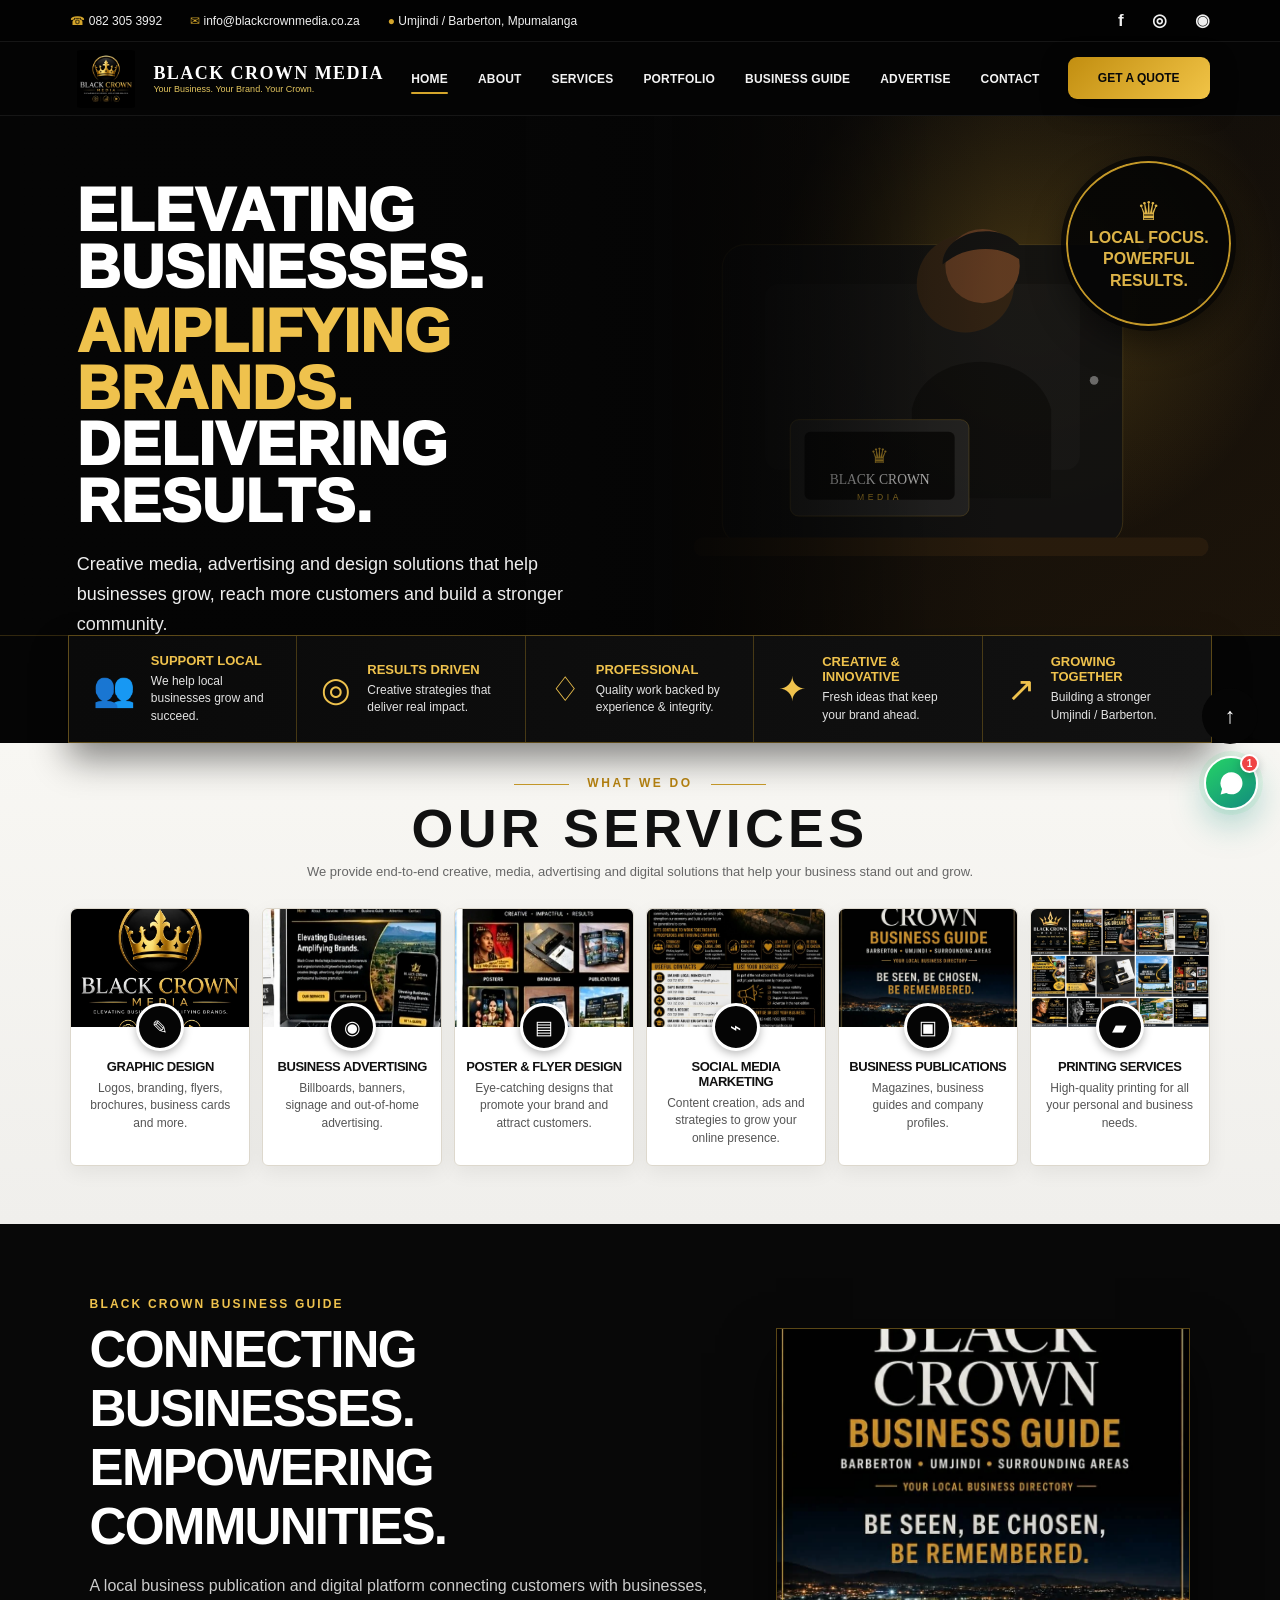
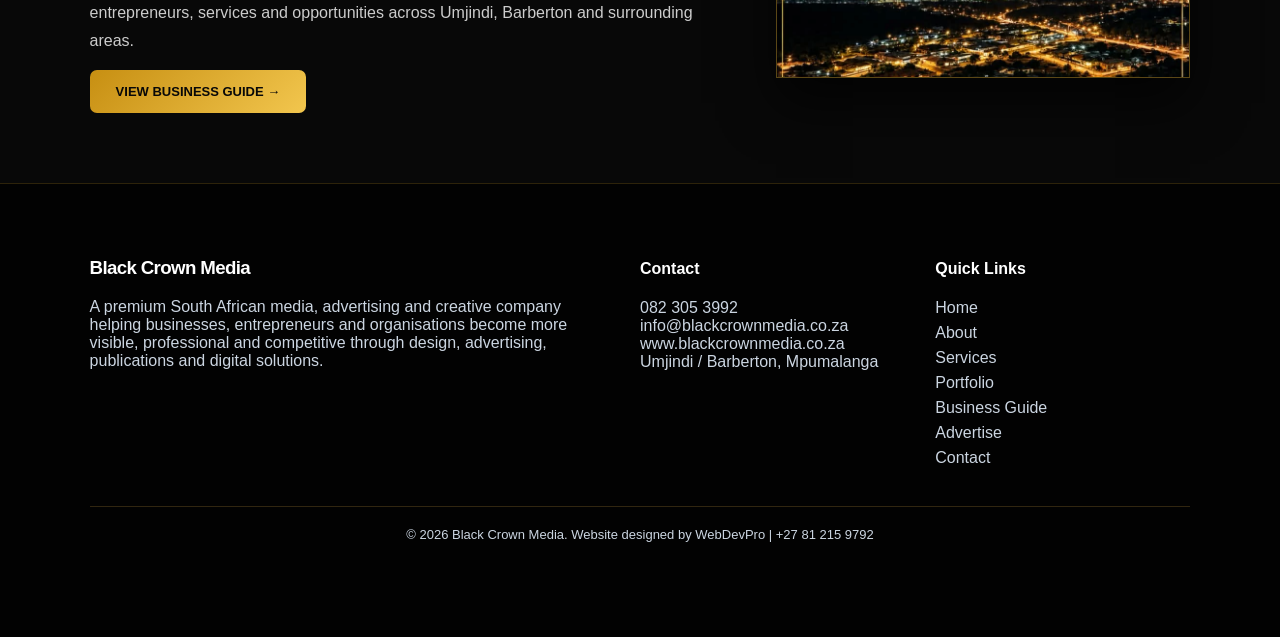
<file: index.html>
<!doctype html>
<html lang="en">
<head>
<meta charset="UTF-8"><meta name="viewport" content="width=device-width,initial-scale=1"><meta name="theme-color" content="#050505"><meta name="description" content="Black Crown Media — premium media, advertising, creative design and business promotion in Umjindi and Barberton.">
<link rel="manifest" href="/manifest.webmanifest"><link rel="icon" href="/icons/icon-192.png"><link rel="apple-touch-icon" href="/icons/icon-192.png"><link rel="stylesheet" href="/assets/style.css"><link rel="stylesheet" href="/assets/blackcrown-premium.css"><link rel="stylesheet" href="/assets/blackcrown-animation-fix.css"><script src="/site-config.js"></script>
<title>Black Crown Media | Elevating Businesses. Amplifying Brands.</title>
</head>
<body data-page="home">
<div class="premiumTopbar"><div class="left"><span>☎ 082 305 3992</span><span>✉ info@blackcrownmedia.co.za</span><span>● Umjindi / Barberton, Mpumalanga</span></div><div class="right"><span>f</span><span>◎</span><span>◉</span></div></div>
<div id="siteHeader"></div><a class="desktopHeaderQuote waQuote" target="_blank">GET A QUOTE</a>
<main>
<section class="approvedHero" id="top">
<div class="approvedHeroOverlay"></div>
<div class="approvedHeroCopy">
<h1 class="heroLine one">ELEVATING BUSINESSES.</h1><h1 class="heroLine gold two">AMPLIFYING BRANDS.</h1><h1 class="heroLine three">DELIVERING RESULTS.</h1>
<p>Creative media, advertising and design solutions that help businesses grow, reach more customers and build a stronger community.</p>
<div class="approvedActions"><a class="premiumBtn gold waQuote" target="_blank">GET A QUOTE →</a><a class="premiumBtn outline" href="/services.html">VIEW OUR SERVICES →</a></div>
</div>
<div class="approvedHeroVisual"><div class="resultBadge">♛<strong>LOCAL FOCUS.<br>POWERFUL<br>RESULTS.</strong></div></div>
</section>
<section class="approvedFeatureBand">
<div class="approvedFeature"><b>👥</b><div><strong>SUPPORT LOCAL</strong><span>We help local businesses grow and succeed.</span></div></div>
<div class="approvedFeature"><b>◎</b><div><strong>RESULTS DRIVEN</strong><span>Creative strategies that deliver real impact.</span></div></div>
<div class="approvedFeature"><b>♢</b><div><strong>PROFESSIONAL</strong><span>Quality work backed by experience & integrity.</span></div></div>
<div class="approvedFeature"><b>✦</b><div><strong>CREATIVE & INNOVATIVE</strong><span>Fresh ideas that keep your brand ahead.</span></div></div>
<div class="approvedFeature"><b>↗</b><div><strong>GROWING TOGETHER</strong><span>Building a stronger Umjindi / Barberton.</span></div></div>
</section>
<section class="approvedServices">
<div class="approvedServicesHead"><span>WHAT WE DO</span><h2>OUR SERVICES</h2><p>We provide end-to-end creative, media, advertising and digital solutions that help your business stand out and grow.</p></div>
<div class="approvedServiceGrid">
<article><img src="/images/logo.webp" alt="Graphic design"><div class="serviceIcon">✎</div><h3>GRAPHIC DESIGN</h3><p>Logos, branding, flyers, brochures, business cards and more.</p></article>
<article><img src="/images/website-preview.webp" alt="Business advertising"><div class="serviceIcon">◉</div><h3>BUSINESS ADVERTISING</h3><p>Billboards, banners, signage and out-of-home advertising.</p></article>
<article><img src="/images/our-work.webp" alt="Poster and flyer design"><div class="serviceIcon">▤</div><h3>POSTER & FLYER DESIGN</h3><p>Eye-catching designs that promote your brand and attract customers.</p></article>
<article><img src="/images/community.webp" alt="Social media marketing"><div class="serviceIcon">⌁</div><h3>SOCIAL MEDIA MARKETING</h3><p>Content creation, ads and strategies to grow your online presence.</p></article>
<article><img src="/images/guide-cover.webp" alt="Business publications"><div class="serviceIcon">▣</div><h3>BUSINESS PUBLICATIONS</h3><p>Magazines, business guides and company profiles.</p></article>
<article><img src="/images/portfolio-board.webp" alt="Printing services"><div class="serviceIcon">▰</div><h3>PRINTING SERVICES</h3><p>High-quality printing for all your personal and business needs.</p></article>
</div>
</section>
<section class="homeContinuation reveal"><div><span>BLACK CROWN BUSINESS GUIDE</span><h2>Connecting Businesses. Empowering Communities.</h2><p>A local business publication and digital platform connecting customers with businesses, entrepreneurs, services and opportunities across Umjindi, Barberton and surrounding areas.</p><a class="premiumBtn gold" href="/business-guide.html">VIEW BUSINESS GUIDE →</a></div><img src="/images/guide-cover.webp" alt="Black Crown Business Guide"></section>
</main>
<div id="siteFooter"></div><script src="/assets/app.js"></script>
</body></html>
</file>
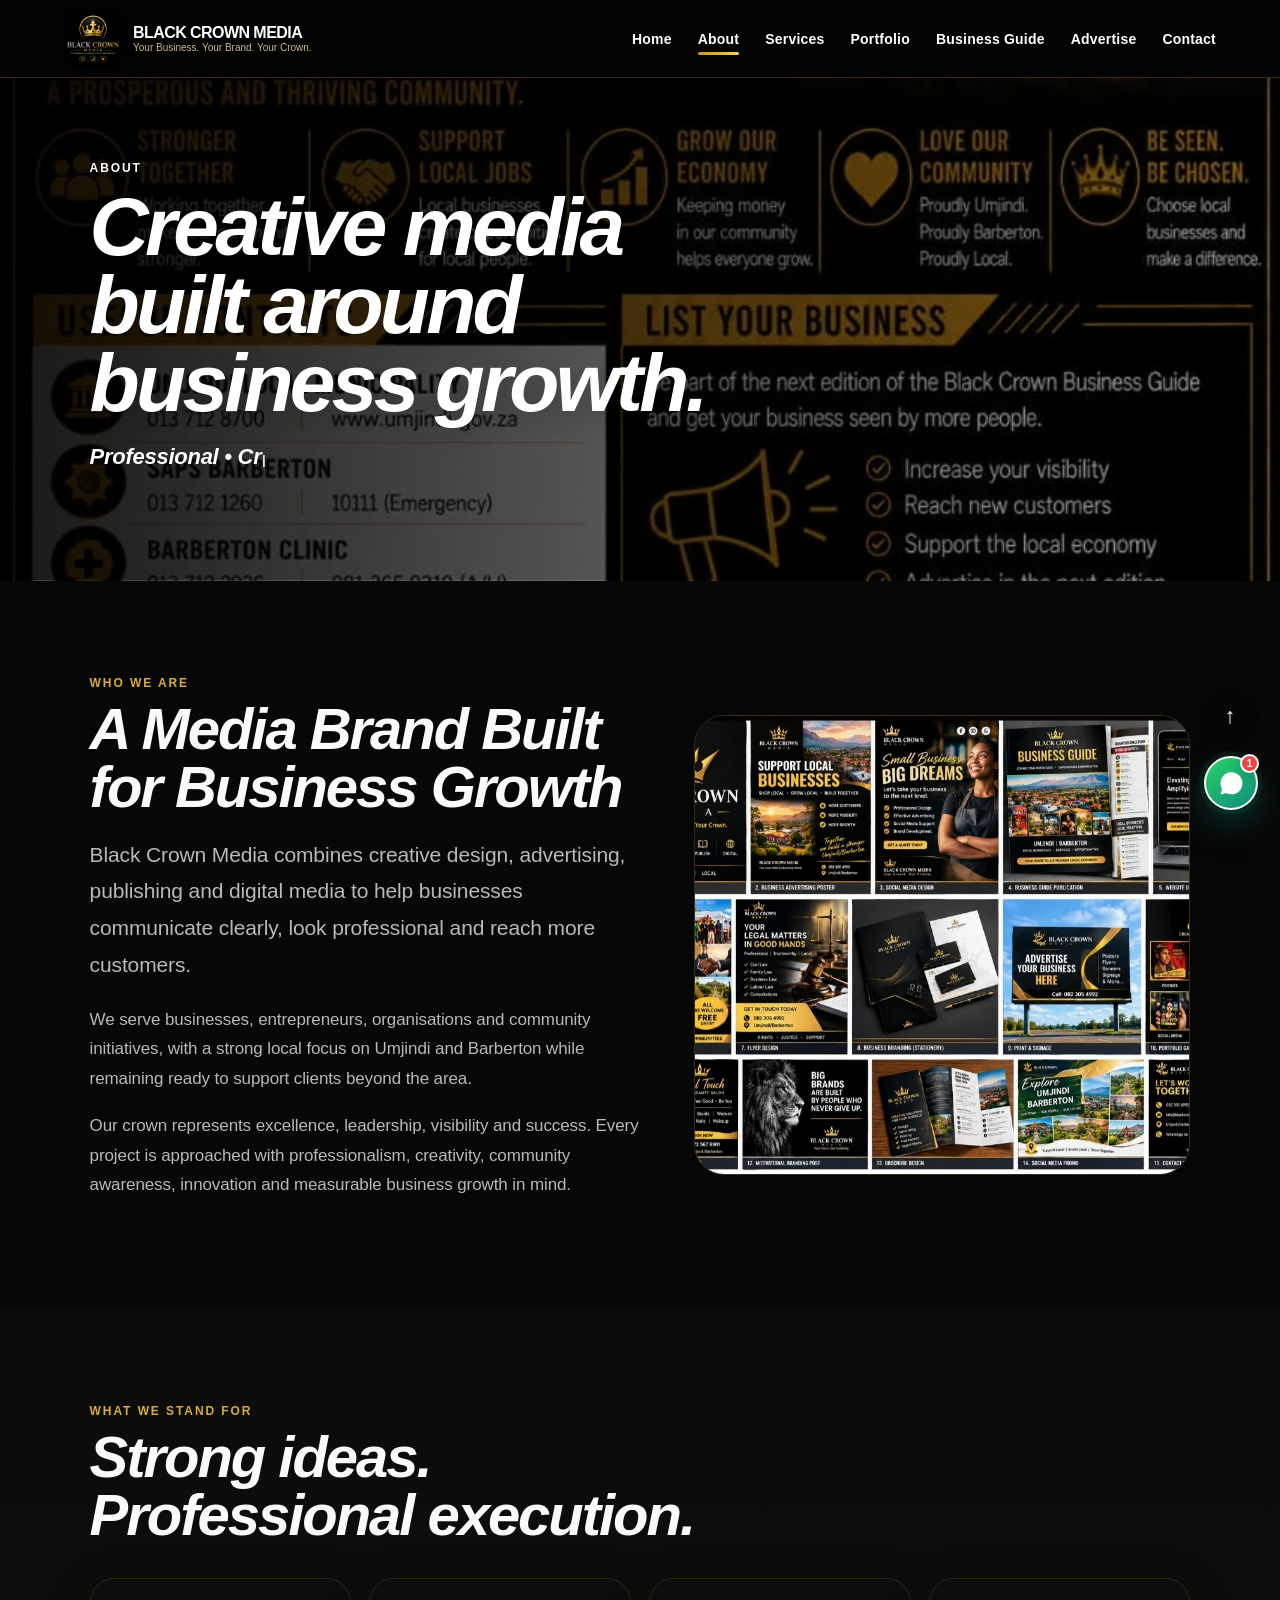
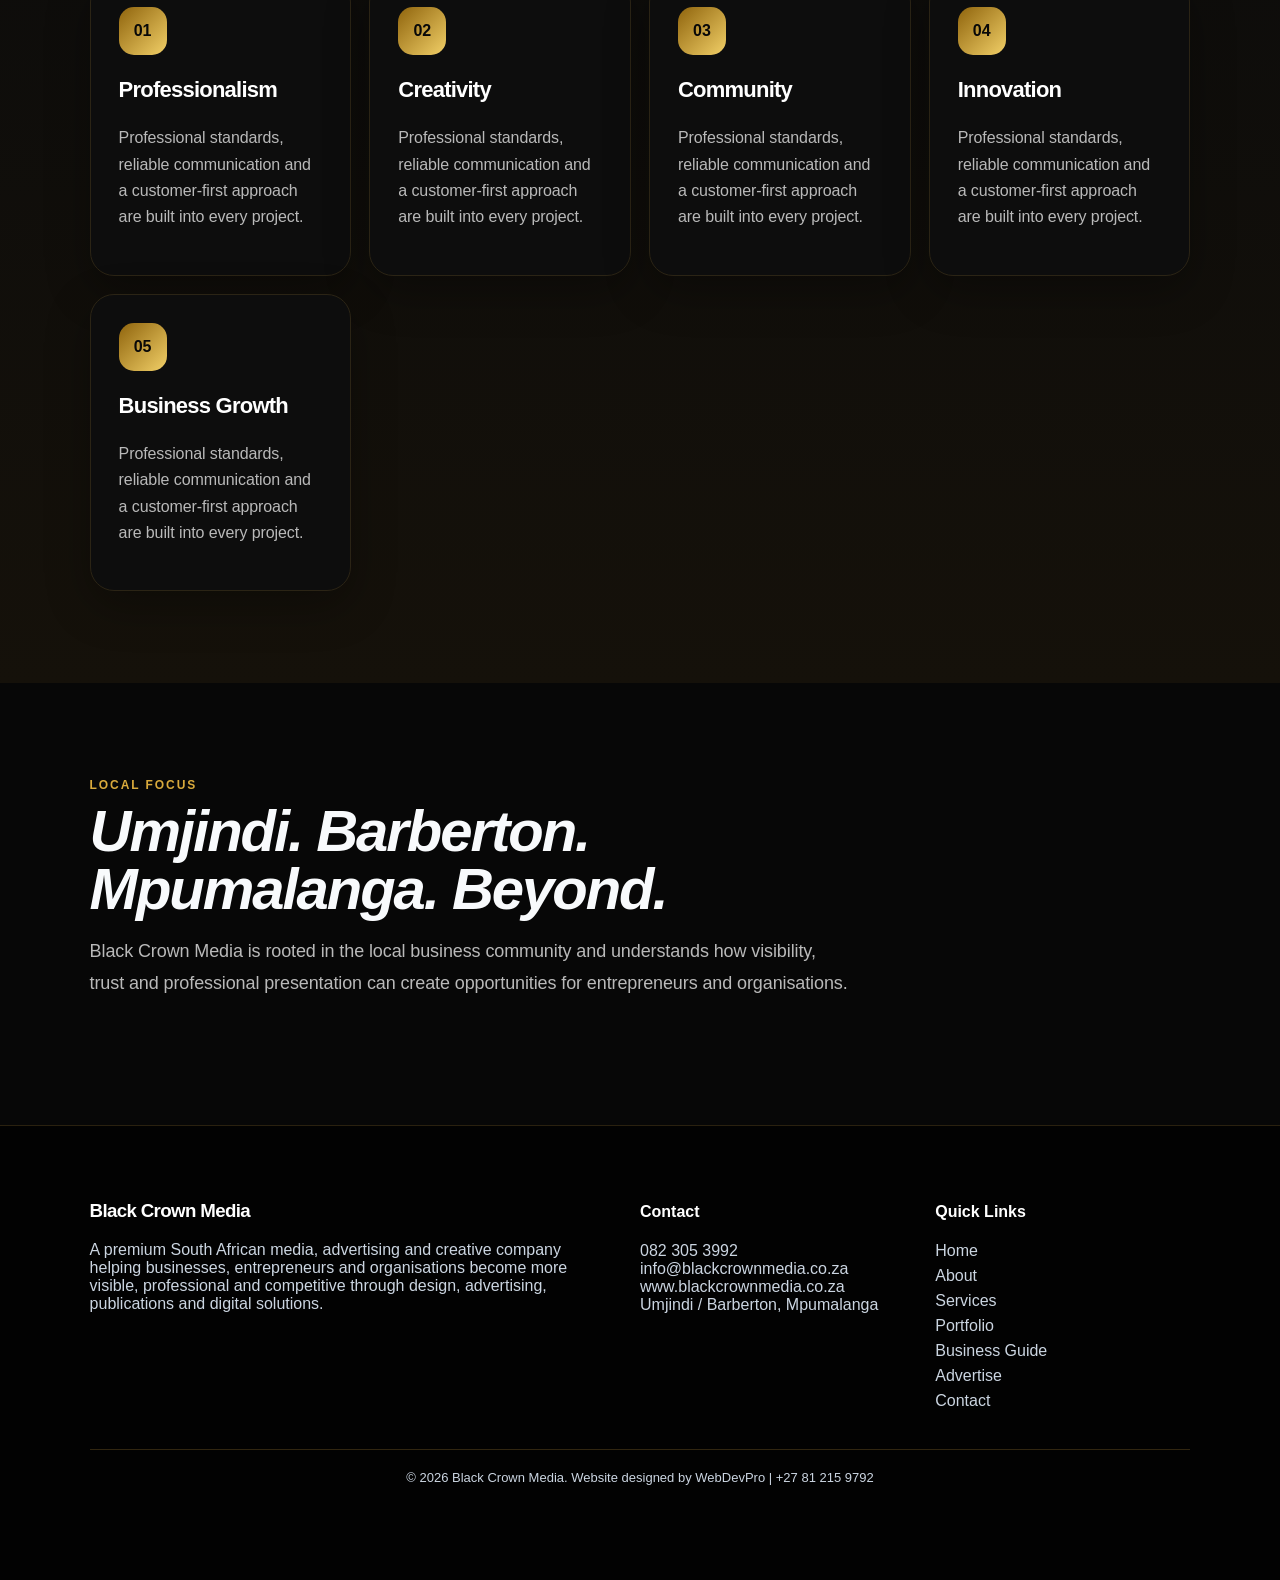
<file: about.html>
<!doctype html><html lang="en"><head><meta charset="UTF-8"><meta name="viewport" content="width=device-width,initial-scale=1"><meta name="theme-color" content="#050505"><meta name="description" content="Black Crown Media — premium media, advertising, creative design and business promotion in Umjindi and Barberton."><link rel="manifest" href="/manifest.webmanifest"><link rel="icon" href="/icons/icon-192.png"><link rel="apple-touch-icon" href="/icons/icon-192.png"><link rel="stylesheet" href="/assets/style.css"><script src="/site-config.js"></script><title>Black Crown Media | About</title></head><body data-page="about"><div id="siteHeader"></div><main><section id="top" class="pageHero" style="background-image:linear-gradient(90deg,rgba(0,0,0,.9),rgba(0,0,0,.35)),url('/images/community.webp')"><div><span>ABOUT</span><h1>Creative media built around business growth.</h1><p class="pageType" data-text="Professional • Creative • Community Focused"></p></div></section><section class="section split reveal"><div><span class="kicker">WHO WE ARE</span><h2 class="js-about-heading"></h2><p class="lead js-about-intro"></p><div id="aboutParagraphs"></div></div><img src="/images/portfolio-board.webp" alt="Black Crown Media portfolio"></section><section class="section alt reveal"><div class="sectionHead"><span>WHAT WE STAND FOR</span><h2>Strong ideas. Professional execution.</h2></div><div class="grid" id="valuesGrid"></div></section><section class="section reveal"><div class="sectionHead"><span>LOCAL FOCUS</span><h2>Umjindi. Barberton. Mpumalanga. Beyond.</h2><p>Black Crown Media is rooted in the local business community and understands how visibility, trust and professional presentation can create opportunities for entrepreneurs and organisations.</p></div></section></main><div id="siteFooter"></div><script src="/assets/app.js"></script></body></html>
</file>
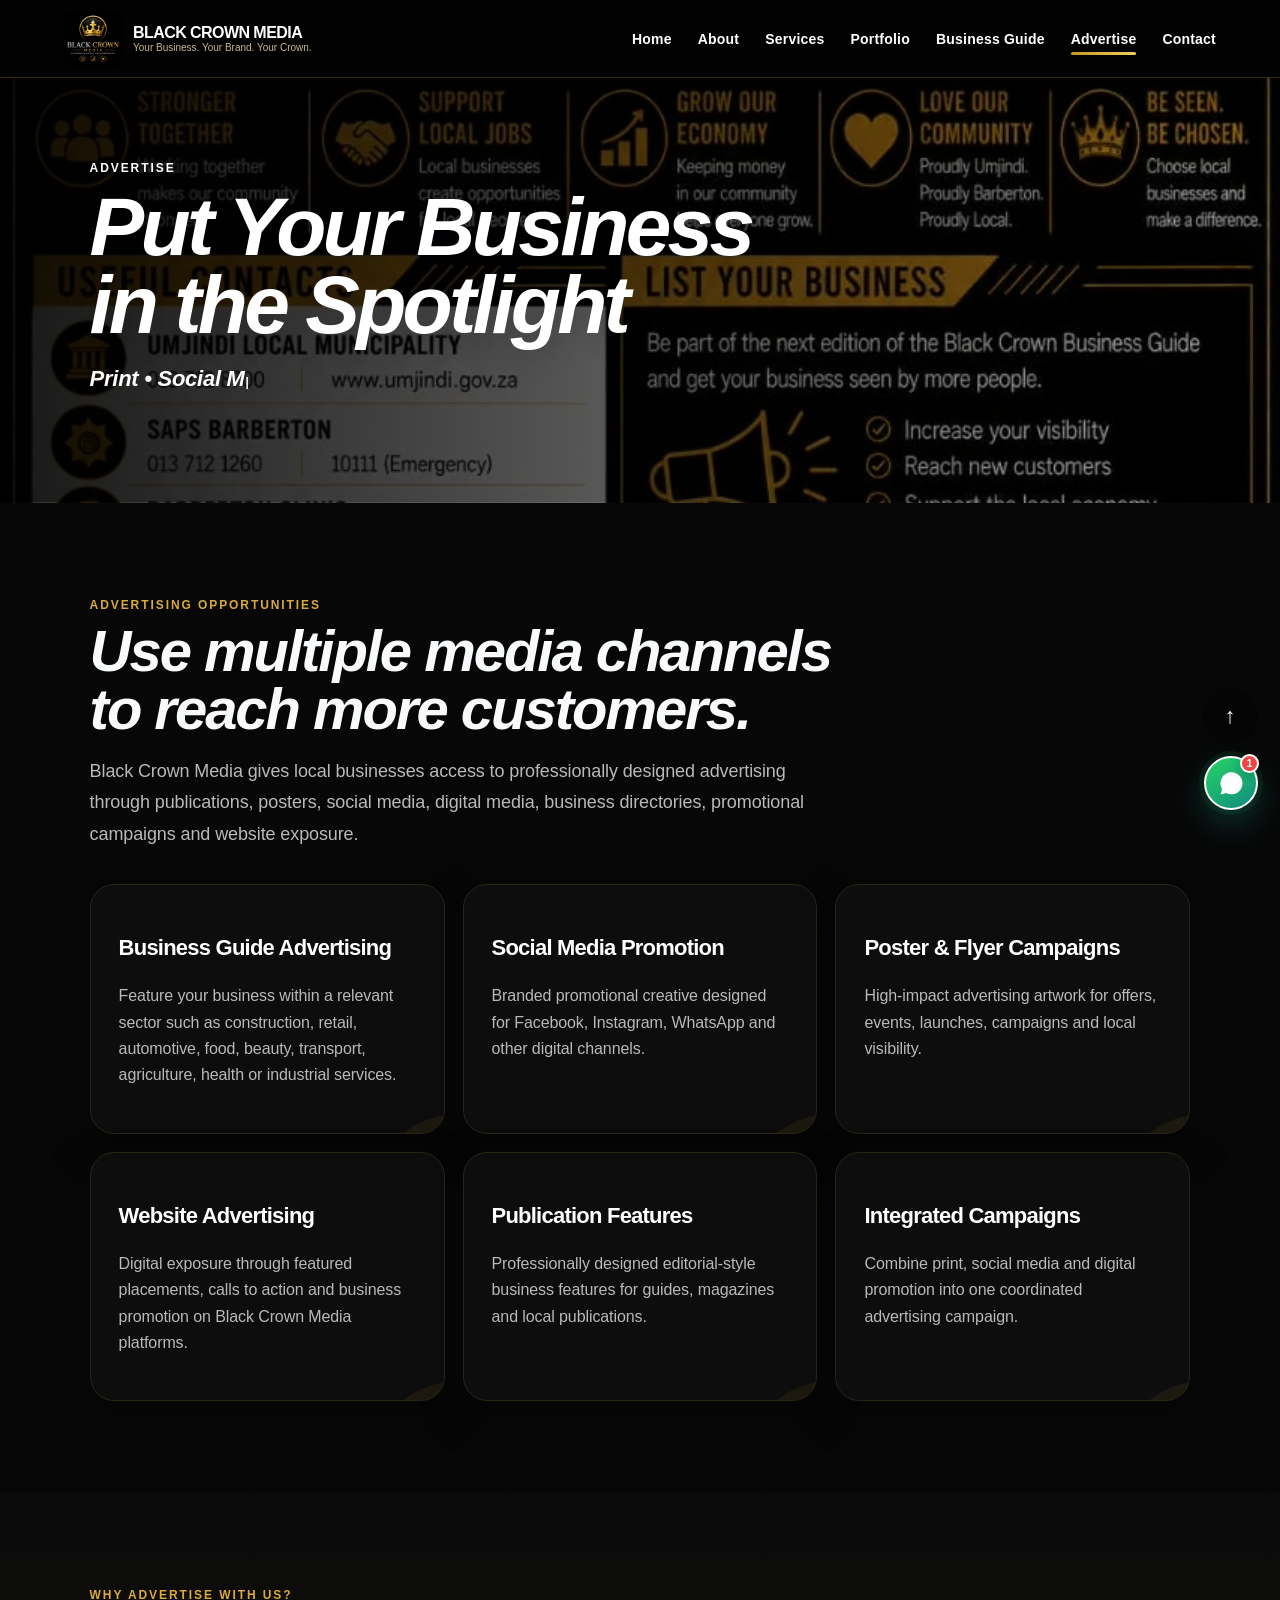
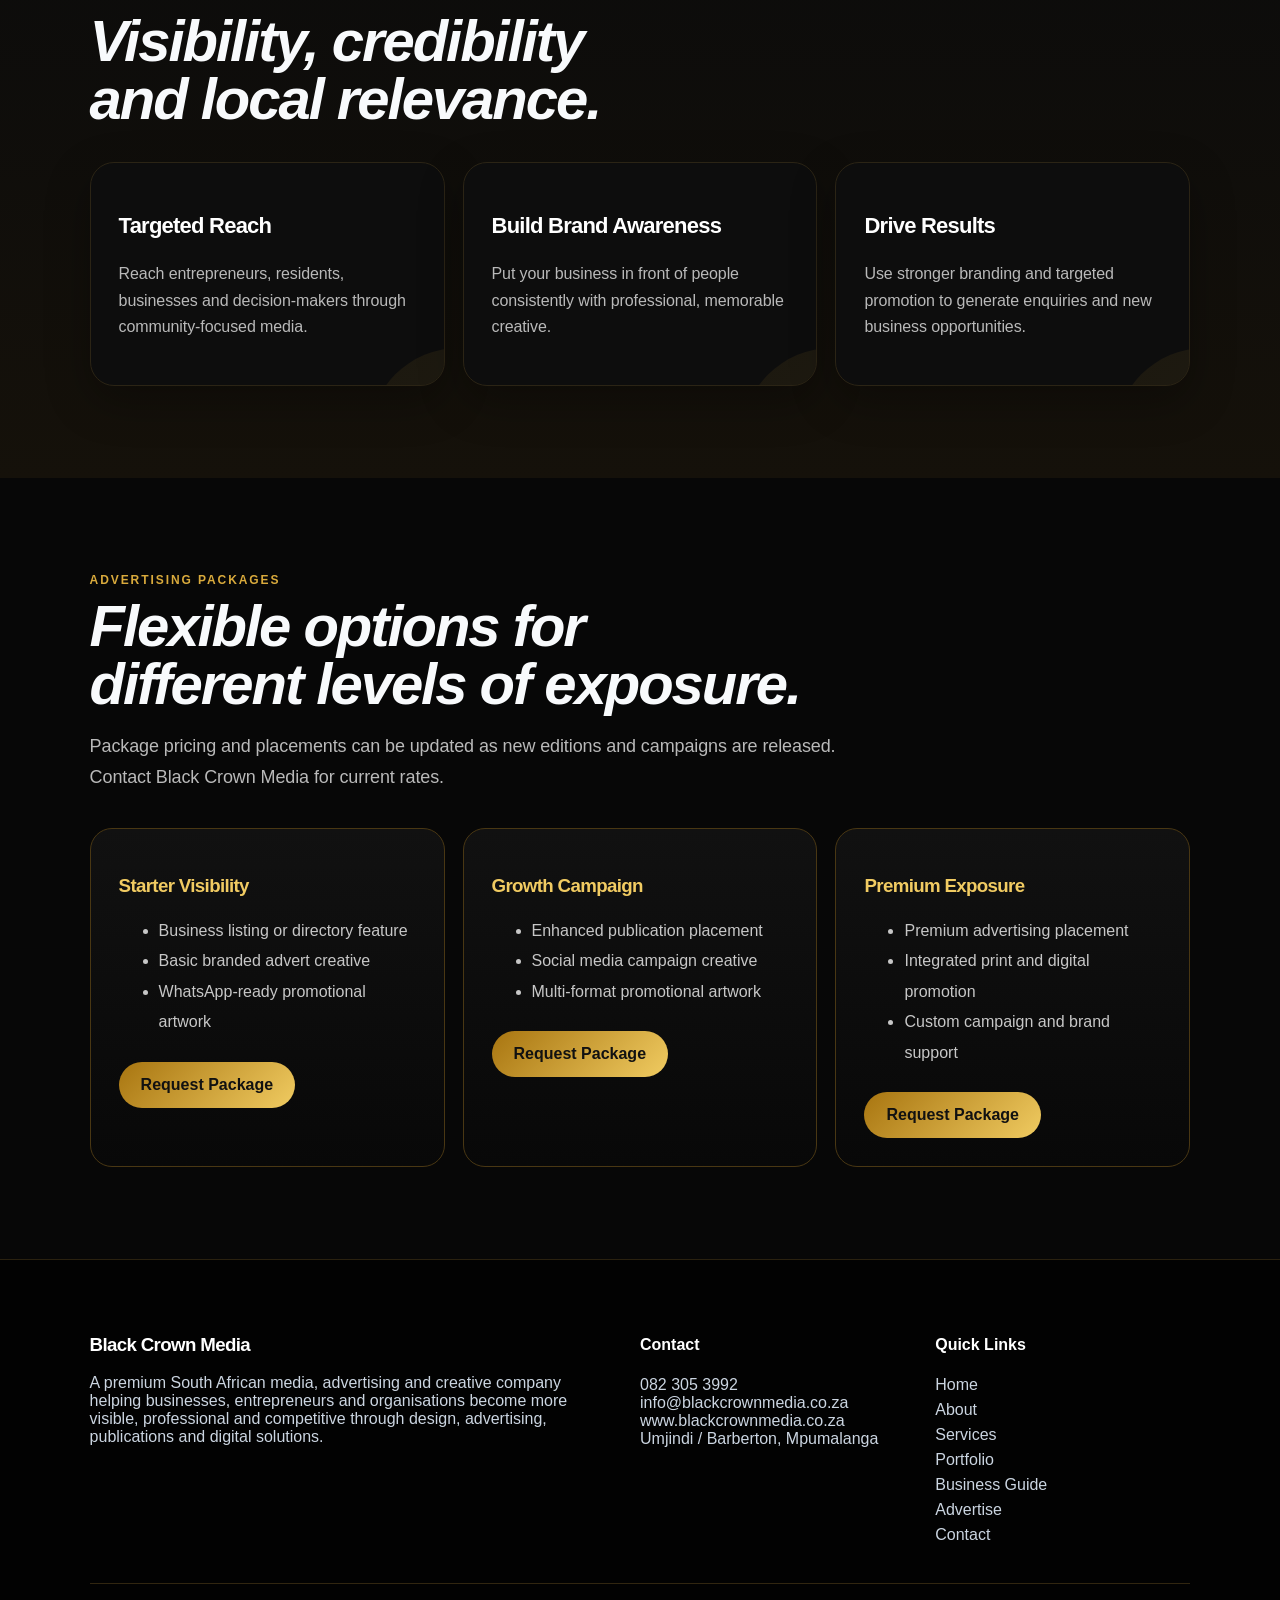
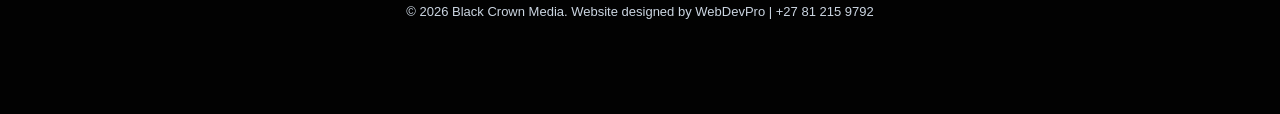
<file: advertise.html>
<!doctype html><html lang="en"><head><meta charset="UTF-8"><meta name="viewport" content="width=device-width,initial-scale=1"><meta name="theme-color" content="#050505"><meta name="description" content="Advertise with Black Crown Media through print, digital, social media and the Black Crown Business Guide."><link rel="manifest" href="/manifest.webmanifest"><link rel="icon" href="/icons/icon-192.png"><link rel="apple-touch-icon" href="/icons/icon-192.png"><link rel="stylesheet" href="/assets/style.css"><script src="/site-config.js"></script><title>Black Crown Media | Advertise</title></head><body data-page="advertise"><div id="siteHeader"></div><main><section id="top" class="pageHero" style="background-image:linear-gradient(90deg,rgba(0,0,0,.9),rgba(0,0,0,.32)),url('/images/community.webp')"><div><span>ADVERTISE</span><h1>Put Your Business in the Spotlight</h1><p class="pageType" data-text="Print • Social Media • Directories • Digital Advertising"></p></div></section><section class="section reveal"><div class="sectionHead"><span>ADVERTISING OPPORTUNITIES</span><h2>Use multiple media channels to reach more customers.</h2><p>Black Crown Media gives local businesses access to professionally designed advertising through publications, posters, social media, digital media, business directories, promotional campaigns and website exposure.</p></div><div class="grid three"><article class="card"><h3>Business Guide Advertising</h3><p>Feature your business within a relevant sector such as construction, retail, automotive, food, beauty, transport, agriculture, health or industrial services.</p></article><article class="card"><h3>Social Media Promotion</h3><p>Branded promotional creative designed for Facebook, Instagram, WhatsApp and other digital channels.</p></article><article class="card"><h3>Poster & Flyer Campaigns</h3><p>High-impact advertising artwork for offers, events, launches, campaigns and local visibility.</p></article><article class="card"><h3>Website Advertising</h3><p>Digital exposure through featured placements, calls to action and business promotion on Black Crown Media platforms.</p></article><article class="card"><h3>Publication Features</h3><p>Professionally designed editorial-style business features for guides, magazines and local publications.</p></article><article class="card"><h3>Integrated Campaigns</h3><p>Combine print, social media and digital promotion into one coordinated advertising campaign.</p></article></div></section><section class="section alt reveal"><div class="sectionHead"><span>WHY ADVERTISE WITH US?</span><h2>Visibility, credibility and local relevance.</h2></div><div class="grid three"><article class="card"><h3>Targeted Reach</h3><p>Reach entrepreneurs, residents, businesses and decision-makers through community-focused media.</p></article><article class="card"><h3>Build Brand Awareness</h3><p>Put your business in front of people consistently with professional, memorable creative.</p></article><article class="card"><h3>Drive Results</h3><p>Use stronger branding and targeted promotion to generate enquiries and new business opportunities.</p></article></div></section><section class="section reveal"><div class="sectionHead"><span>ADVERTISING PACKAGES</span><h2>Flexible options for different levels of exposure.</h2><p>Package pricing and placements can be updated as new editions and campaigns are released. Contact Black Crown Media for current rates.</p></div><div class="packageGrid"><article class="packageCard"><h3>Starter Visibility</h3><ul><li>Business listing or directory feature</li><li>Basic branded advert creative</li><li>WhatsApp-ready promotional artwork</li></ul><a class="btn primary waQuote" target="_blank">Request Package</a></article><article class="packageCard"><h3>Growth Campaign</h3><ul><li>Enhanced publication placement</li><li>Social media campaign creative</li><li>Multi-format promotional artwork</li></ul><a class="btn primary waQuote" target="_blank">Request Package</a></article><article class="packageCard"><h3>Premium Exposure</h3><ul><li>Premium advertising placement</li><li>Integrated print and digital promotion</li><li>Custom campaign and brand support</li></ul><a class="btn primary waQuote" target="_blank">Request Package</a></article></div></section></main><div id="siteFooter"></div><script src="/assets/app.js"></script></body></html>
</file>
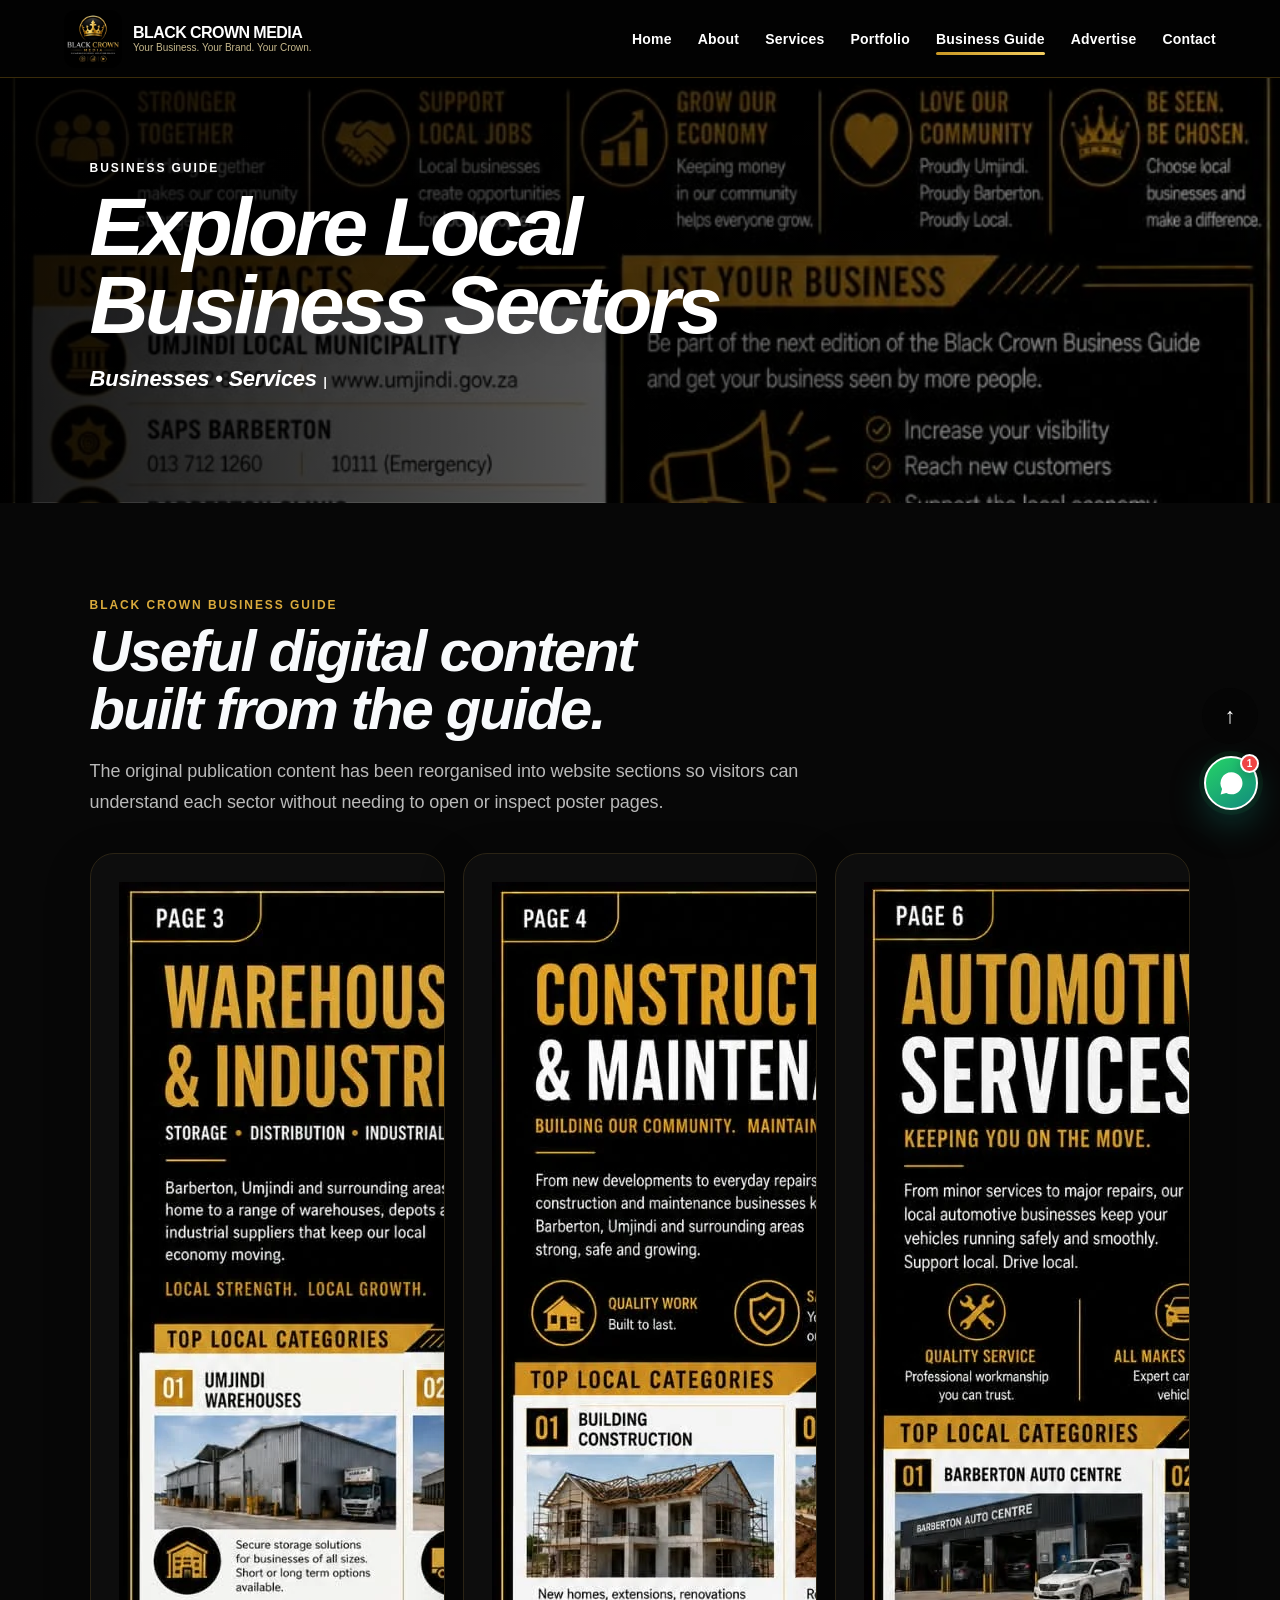
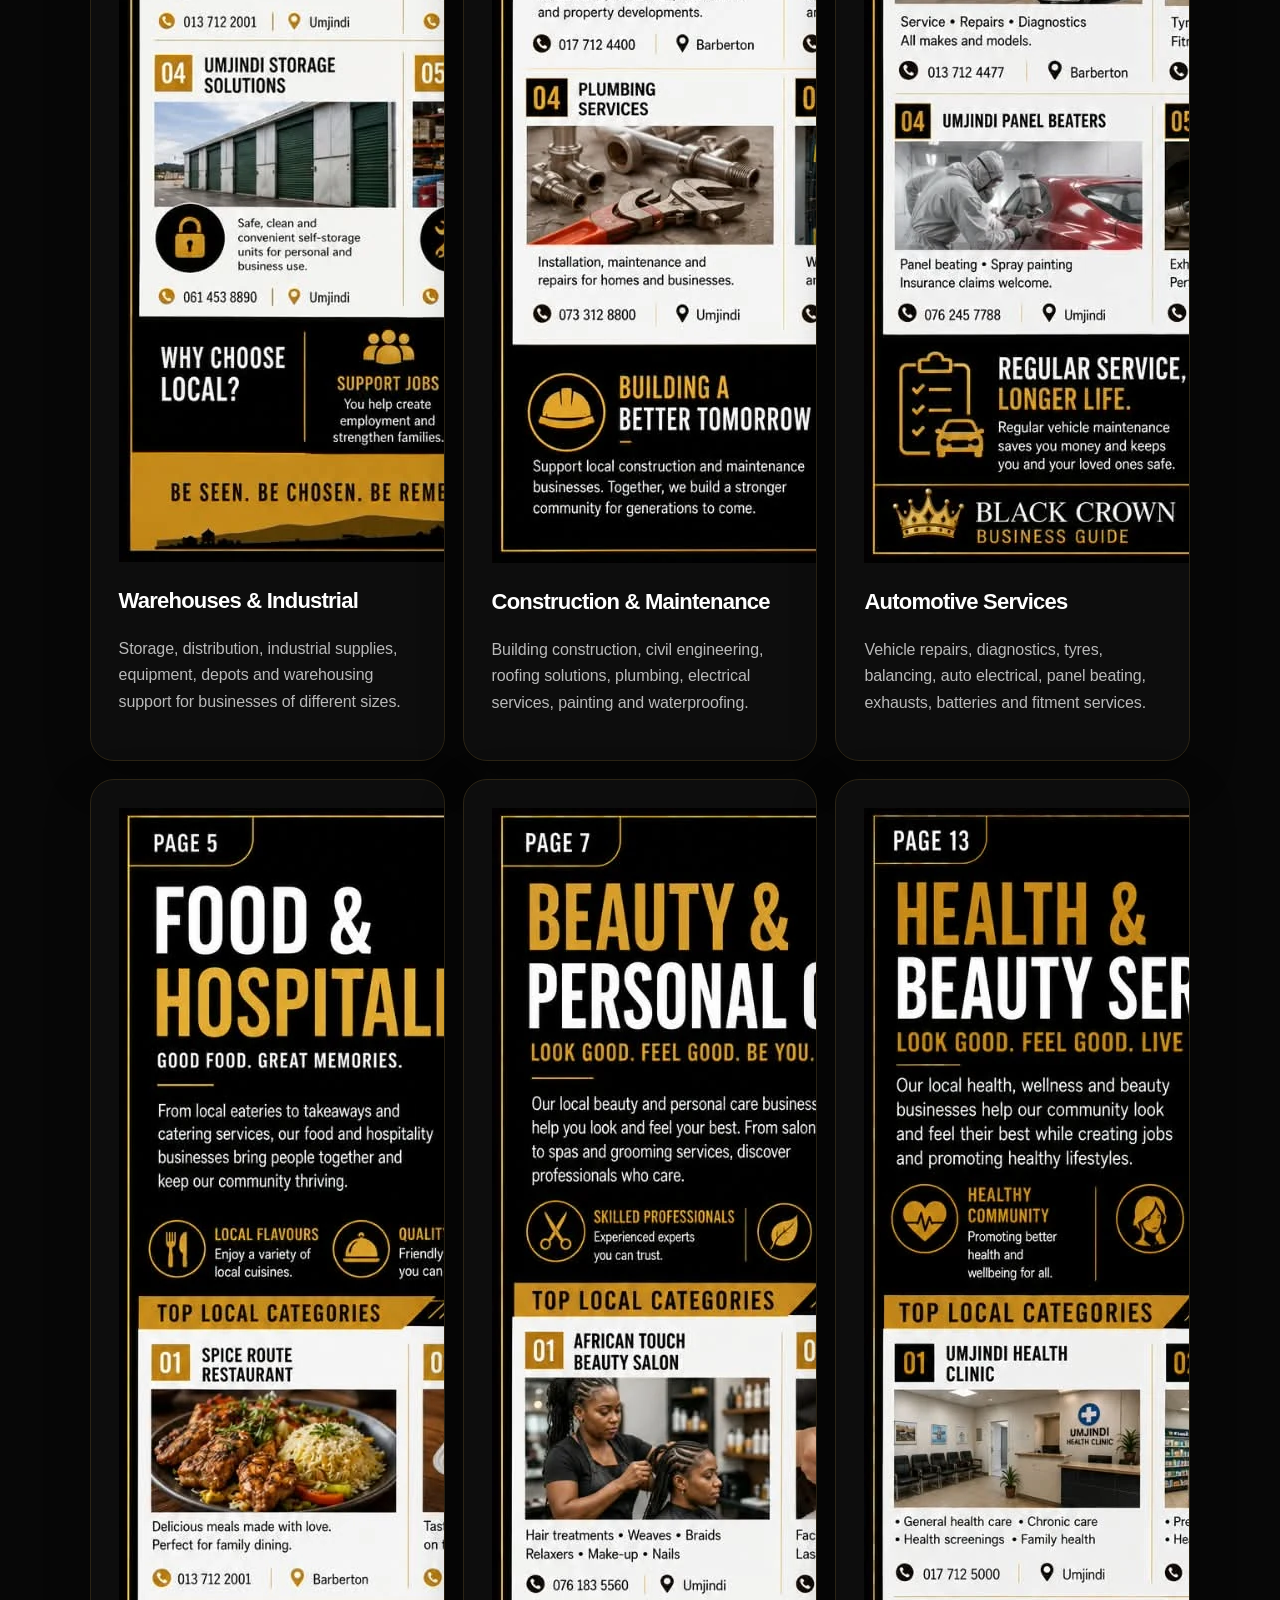
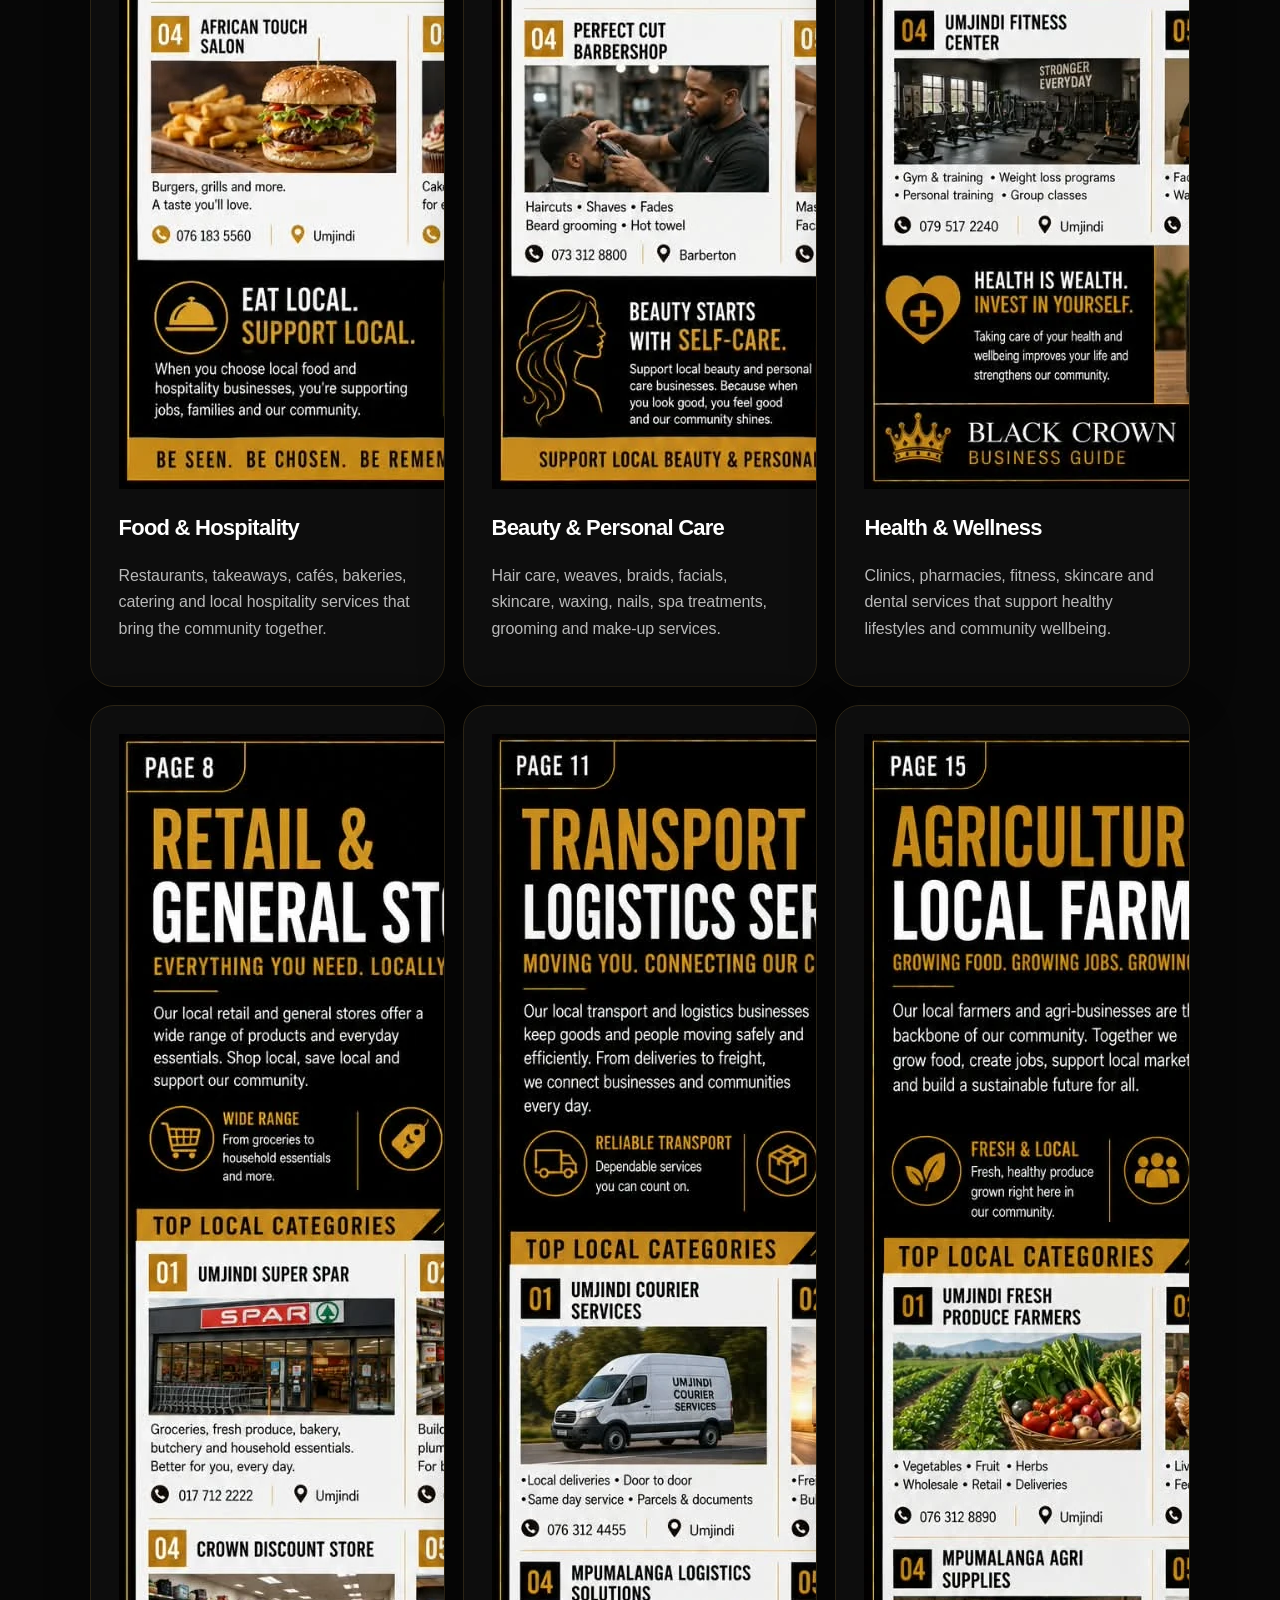
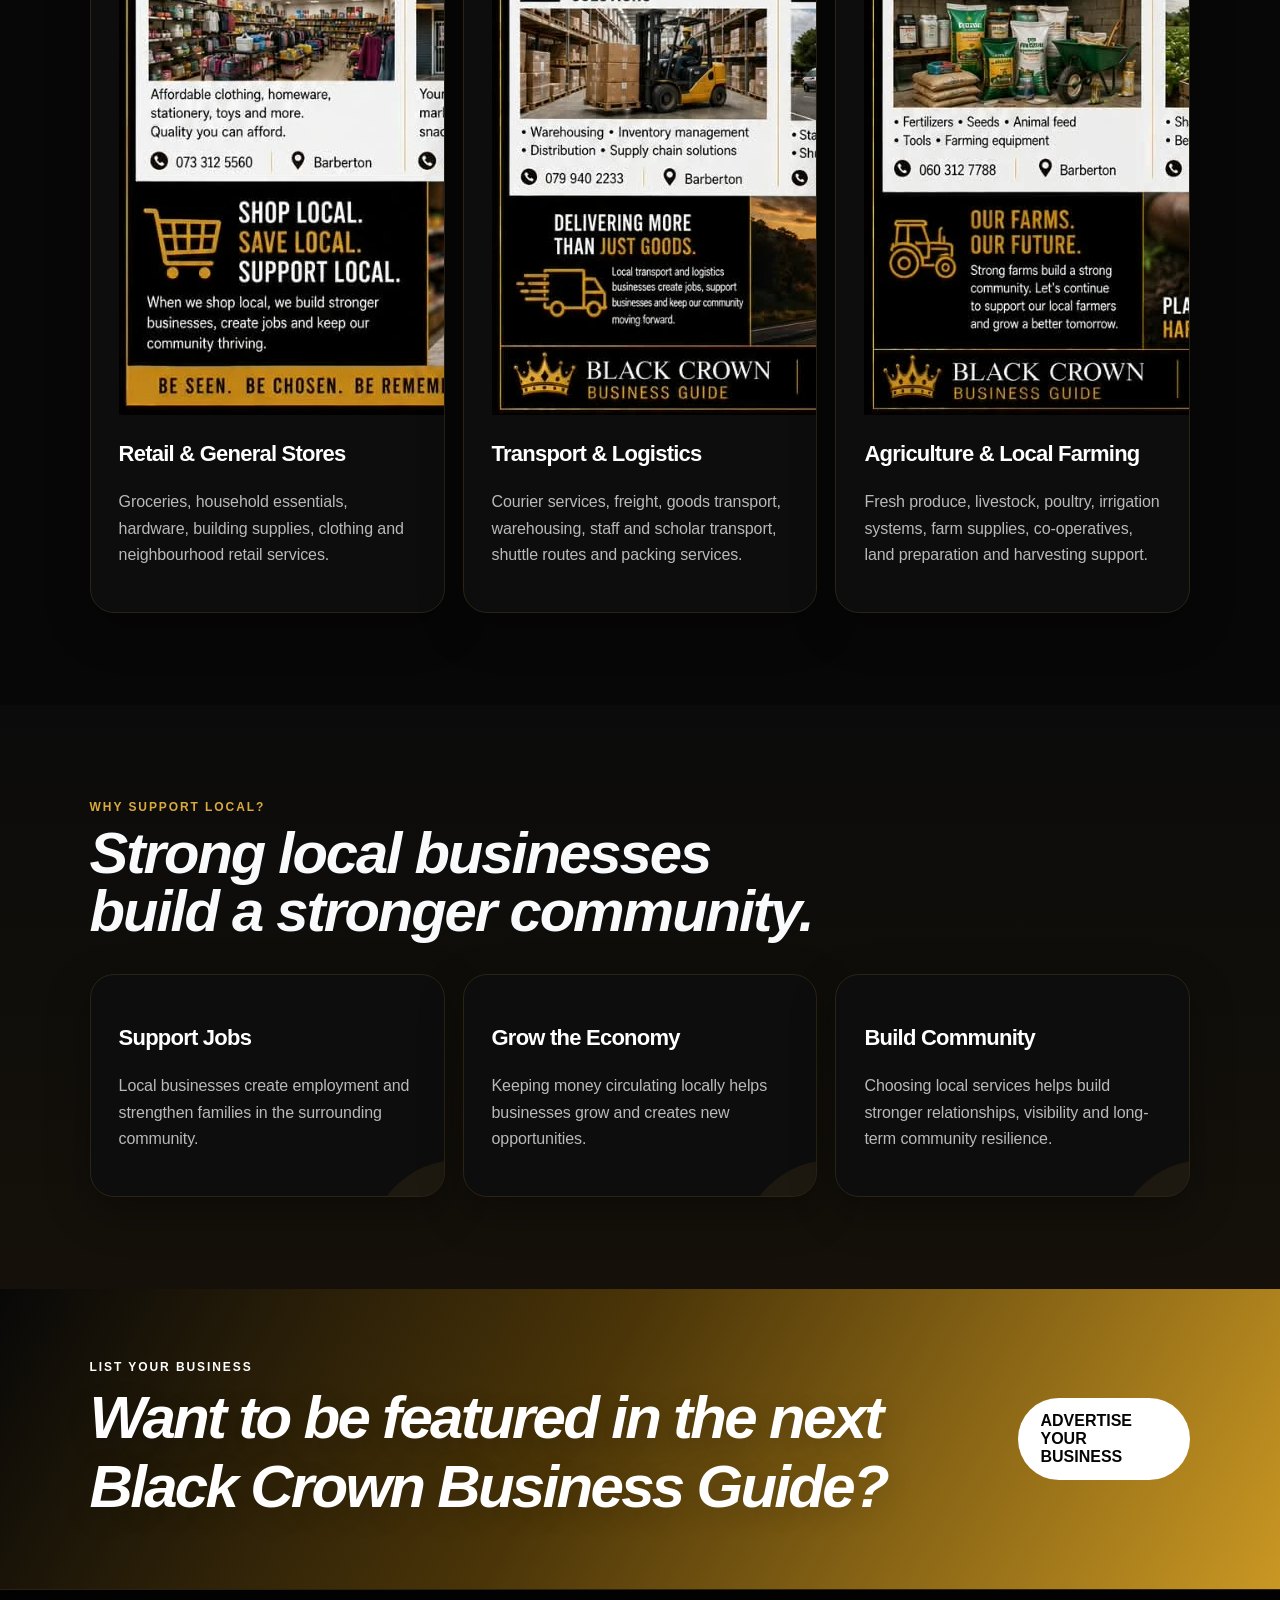
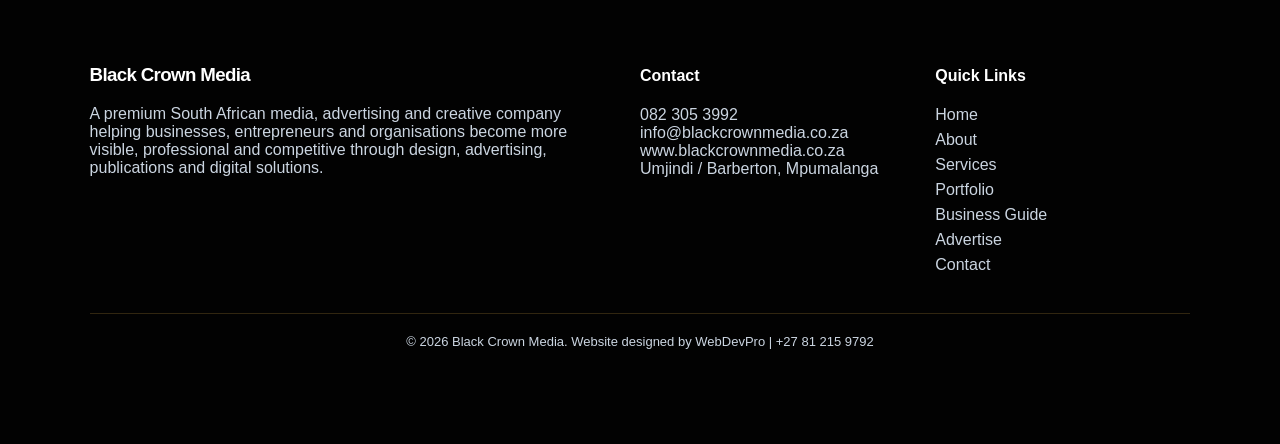
<file: business-guide.html>
<!doctype html><html lang="en"><head><meta charset="UTF-8"><meta name="viewport" content="width=device-width,initial-scale=1"><meta name="theme-color" content="#050505"><meta name="description" content="Black Crown Business Guide — local sectors, services and opportunities in Umjindi, Barberton and surrounding areas."><link rel="manifest" href="/manifest.webmanifest"><link rel="icon" href="/icons/icon-192.png"><link rel="apple-touch-icon" href="/icons/icon-192.png"><link rel="stylesheet" href="/assets/style.css"><script src="/site-config.js"></script><title>Black Crown Media | Business Guide</title></head><body data-page="business guide"><div id="siteHeader"></div><main><section id="top" class="pageHero" style="background-image:linear-gradient(90deg,rgba(0,0,0,.9),rgba(0,0,0,.35)),url('/images/community.webp')"><div><span>BUSINESS GUIDE</span><h1>Explore Local Business Sectors</h1><p class="pageType" data-text="Businesses • Services • Opportunities • Community"></p></div></section><section class="section reveal"><div class="sectionHead"><span>BLACK CROWN BUSINESS GUIDE</span><h2>Useful digital content built from the guide.</h2><p>The original publication content has been reorganised into website sections so visitors can understand each sector without needing to open or inspect poster pages.</p></div><div class="grid three"><article class="card"><img src="/images/warehouses.webp" alt="Warehouses and industrial"><h3>Warehouses & Industrial</h3><p>Storage, distribution, industrial supplies, equipment, depots and warehousing support for businesses of different sizes.</p></article><article class="card"><img src="/images/construction.webp" alt="Construction and maintenance"><h3>Construction & Maintenance</h3><p>Building construction, civil engineering, roofing solutions, plumbing, electrical services, painting and waterproofing.</p></article><article class="card"><img src="/images/automotive.webp" alt="Automotive services"><h3>Automotive Services</h3><p>Vehicle repairs, diagnostics, tyres, balancing, auto electrical, panel beating, exhausts, batteries and fitment services.</p></article><article class="card"><img src="/images/food-hospitality.webp" alt="Food and hospitality"><h3>Food & Hospitality</h3><p>Restaurants, takeaways, cafés, bakeries, catering and local hospitality services that bring the community together.</p></article><article class="card"><img src="/images/beauty-care.webp" alt="Beauty and personal care"><h3>Beauty & Personal Care</h3><p>Hair care, weaves, braids, facials, skincare, waxing, nails, spa treatments, grooming and make-up services.</p></article><article class="card"><img src="/images/health-beauty.webp" alt="Health and wellness"><h3>Health & Wellness</h3><p>Clinics, pharmacies, fitness, skincare and dental services that support healthy lifestyles and community wellbeing.</p></article><article class="card"><img src="/images/retail.webp" alt="Retail and general stores"><h3>Retail & General Stores</h3><p>Groceries, household essentials, hardware, building supplies, clothing and neighbourhood retail services.</p></article><article class="card"><img src="/images/transport.webp" alt="Transport and logistics"><h3>Transport & Logistics</h3><p>Courier services, freight, goods transport, warehousing, staff and scholar transport, shuttle routes and packing services.</p></article><article class="card"><img src="/images/agriculture.webp" alt="Agriculture and local farming"><h3>Agriculture & Local Farming</h3><p>Fresh produce, livestock, poultry, irrigation systems, farm supplies, co-operatives, land preparation and harvesting support.</p></article></div></section><section class="section alt reveal"><div class="sectionHead"><span>WHY SUPPORT LOCAL?</span><h2>Strong local businesses build a stronger community.</h2></div><div class="grid three"><article class="card"><h3>Support Jobs</h3><p>Local businesses create employment and strengthen families in the surrounding community.</p></article><article class="card"><h3>Grow the Economy</h3><p>Keeping money circulating locally helps businesses grow and creates new opportunities.</p></article><article class="card"><h3>Build Community</h3><p>Choosing local services helps build stronger relationships, visibility and long-term community resilience.</p></article></div></section><section class="cta"><div><span>LIST YOUR BUSINESS</span><h2>Want to be featured in the next Black Crown Business Guide?</h2></div><a class="btn light" href="/advertise.html">ADVERTISE YOUR BUSINESS</a></section></main><div id="siteFooter"></div><script src="/assets/app.js"></script></body></html>
</file>
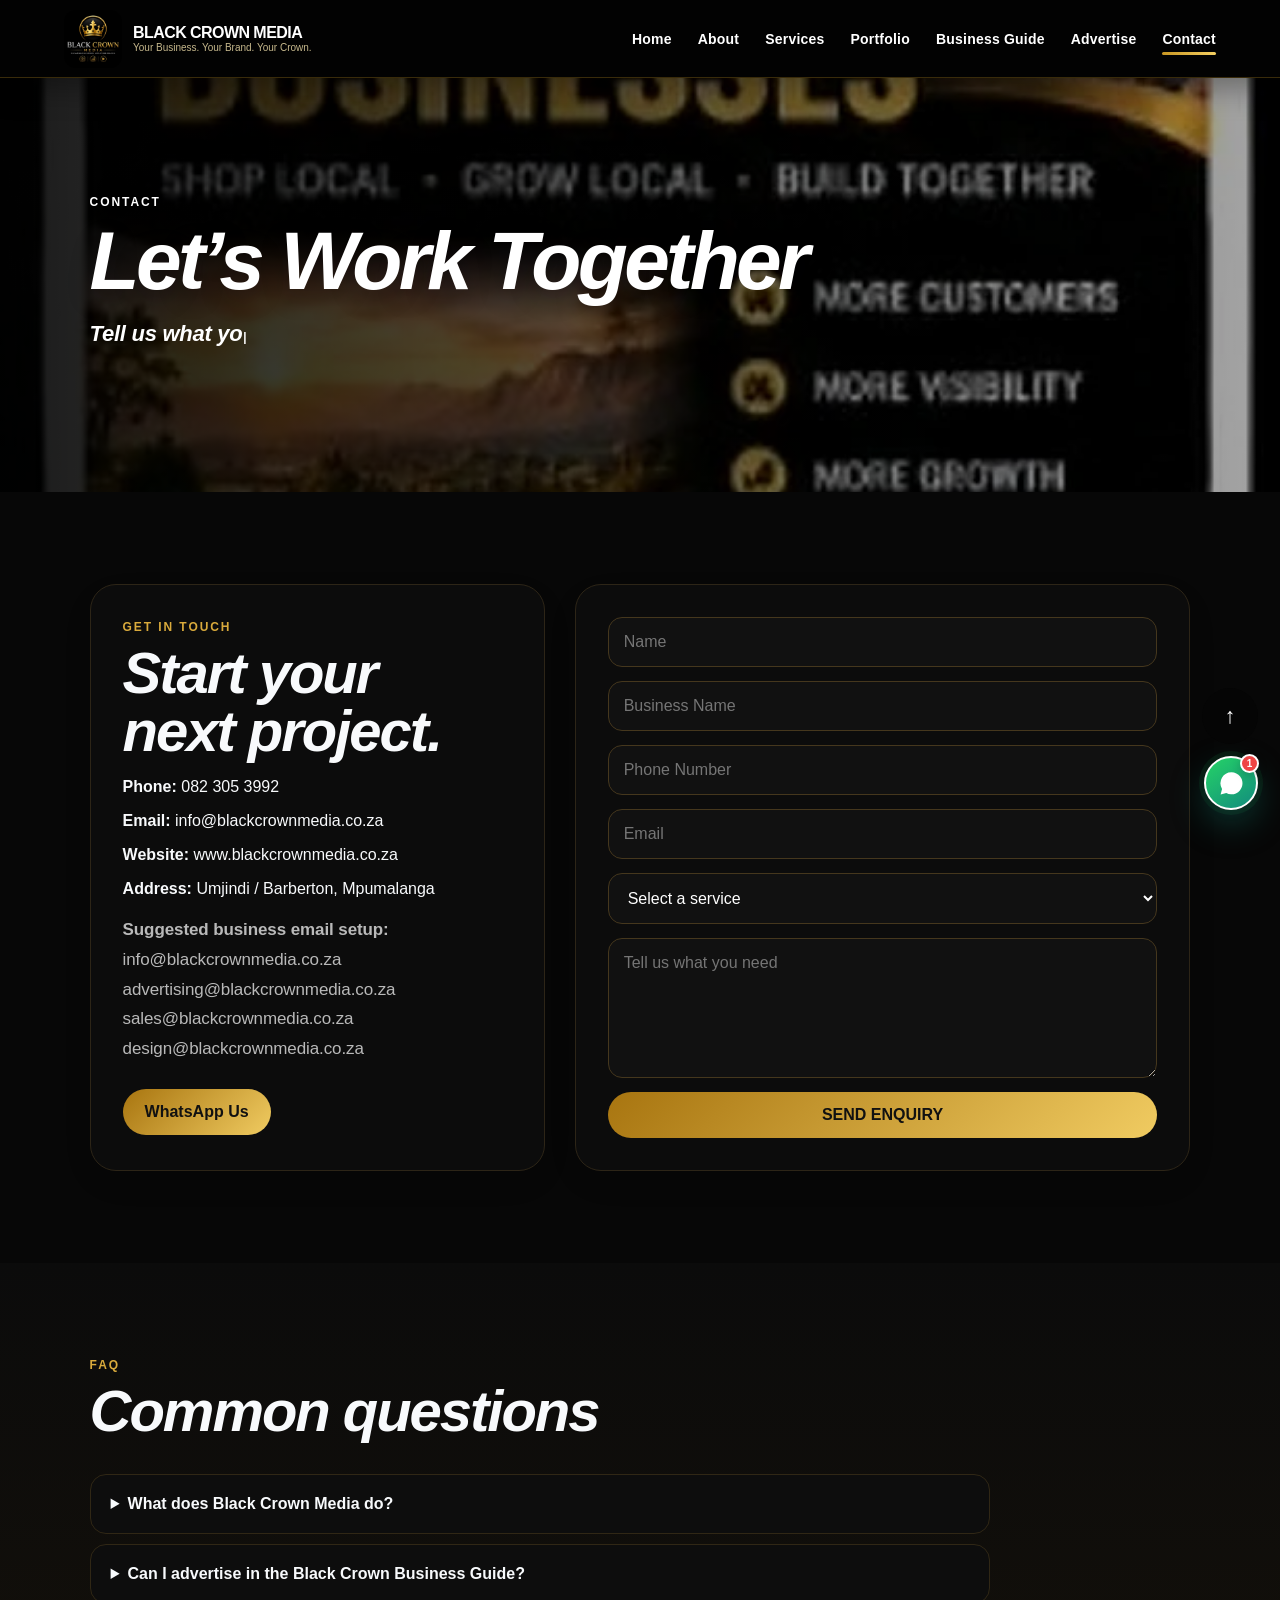
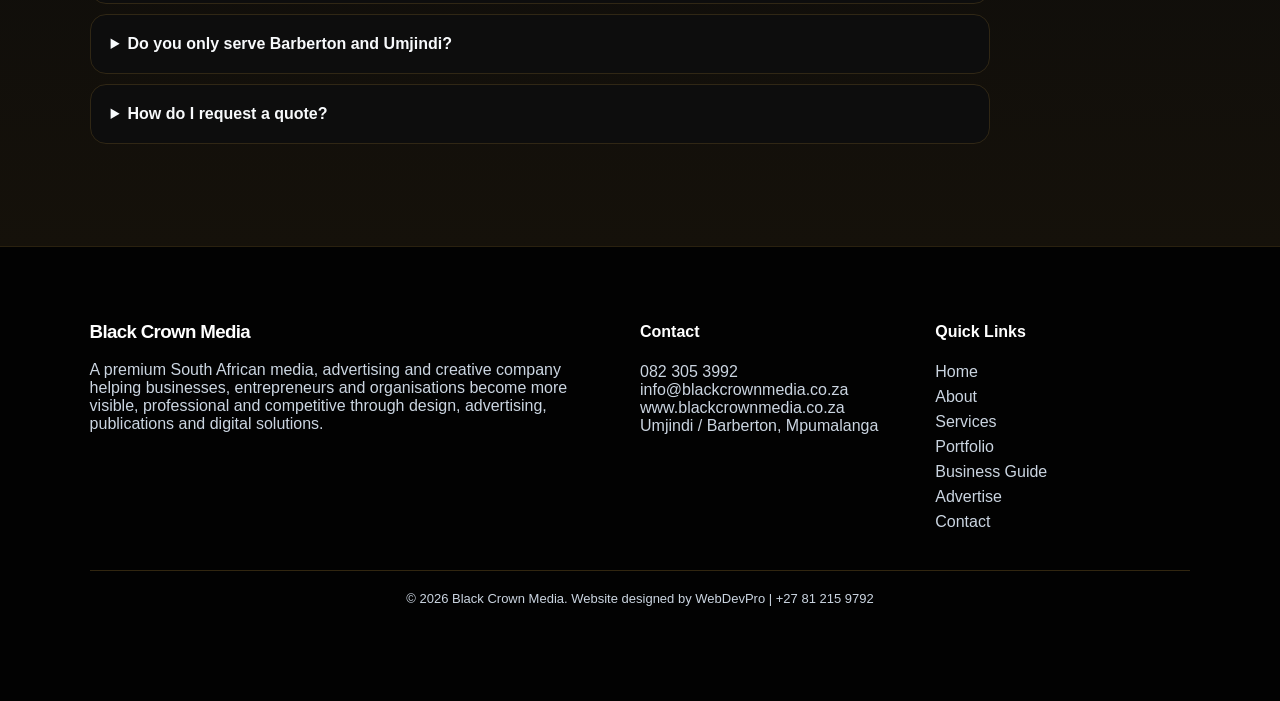
<file: contact.html>
<!doctype html><html lang="en"><head><meta charset="UTF-8"><meta name="viewport" content="width=device-width,initial-scale=1"><meta name="theme-color" content="#050505"><meta name="description" content="Black Crown Media — premium media, advertising, creative design and business promotion in Umjindi and Barberton."><link rel="manifest" href="/manifest.webmanifest"><link rel="icon" href="/icons/icon-192.png"><link rel="apple-touch-icon" href="/icons/icon-192.png"><link rel="stylesheet" href="/assets/style.css"><script src="/site-config.js"></script><title>Black Crown Media | Contact</title></head><body data-page="contact"><div id="siteHeader"></div><main><section id="top" class="pageHero" style="background-image:linear-gradient(90deg,rgba(0,0,0,.9),rgba(0,0,0,.35)),url('/images/support-local.webp')"><div><span>CONTACT</span><h1>Let’s Work Together</h1><p class="pageType" data-text="Tell us what your business needs"></p></div></section><section class="section reveal"><div class="contactGrid"><div class="contactCard"><span class="kicker">GET IN TOUCH</span><h2>Start your next project.</h2><div id="contactDetails"></div><p class="leadSmall"><b>Suggested business email setup:</b><br>info@blackcrownmedia.co.za<br>advertising@blackcrownmedia.co.za<br>sales@blackcrownmedia.co.za<br>design@blackcrownmedia.co.za</p><a class="btn primary waQuote" target="_blank">WhatsApp Us</a></div><form id="contactForm" class="contactForm"><input name="name" placeholder="Name" required><input name="business" placeholder="Business Name"><input name="phone" placeholder="Phone Number" required><input type="email" name="email" placeholder="Email"><select name="service" id="serviceSelect" required></select><textarea name="message" rows="6" placeholder="Tell us what you need" required></textarea><button class="btn primary" type="submit">SEND ENQUIRY</button></form></div></section><section class="section alt reveal"><div class="sectionHead"><span>FAQ</span><h2>Common questions</h2></div><div class="faq" id="faqList"></div></section></main><div id="siteFooter"></div><script src="/assets/app.js"></script></body></html>
</file>
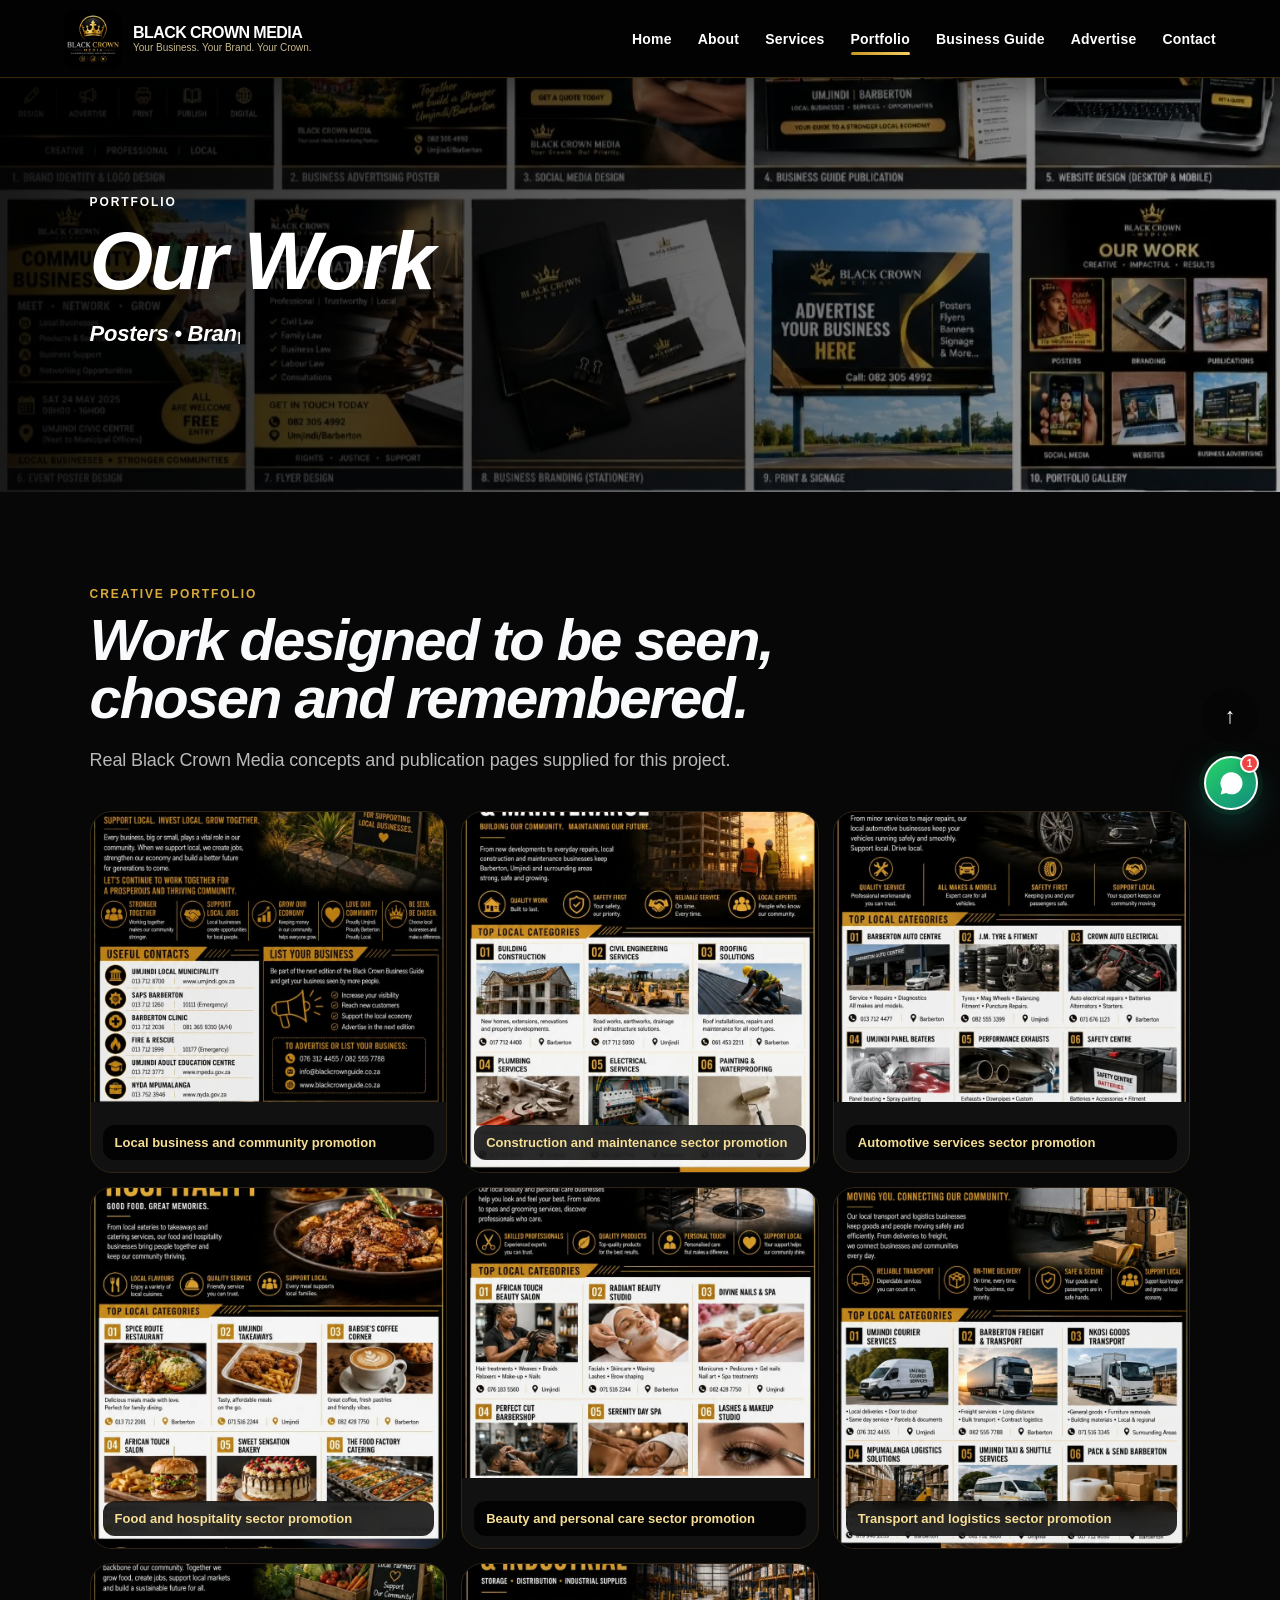
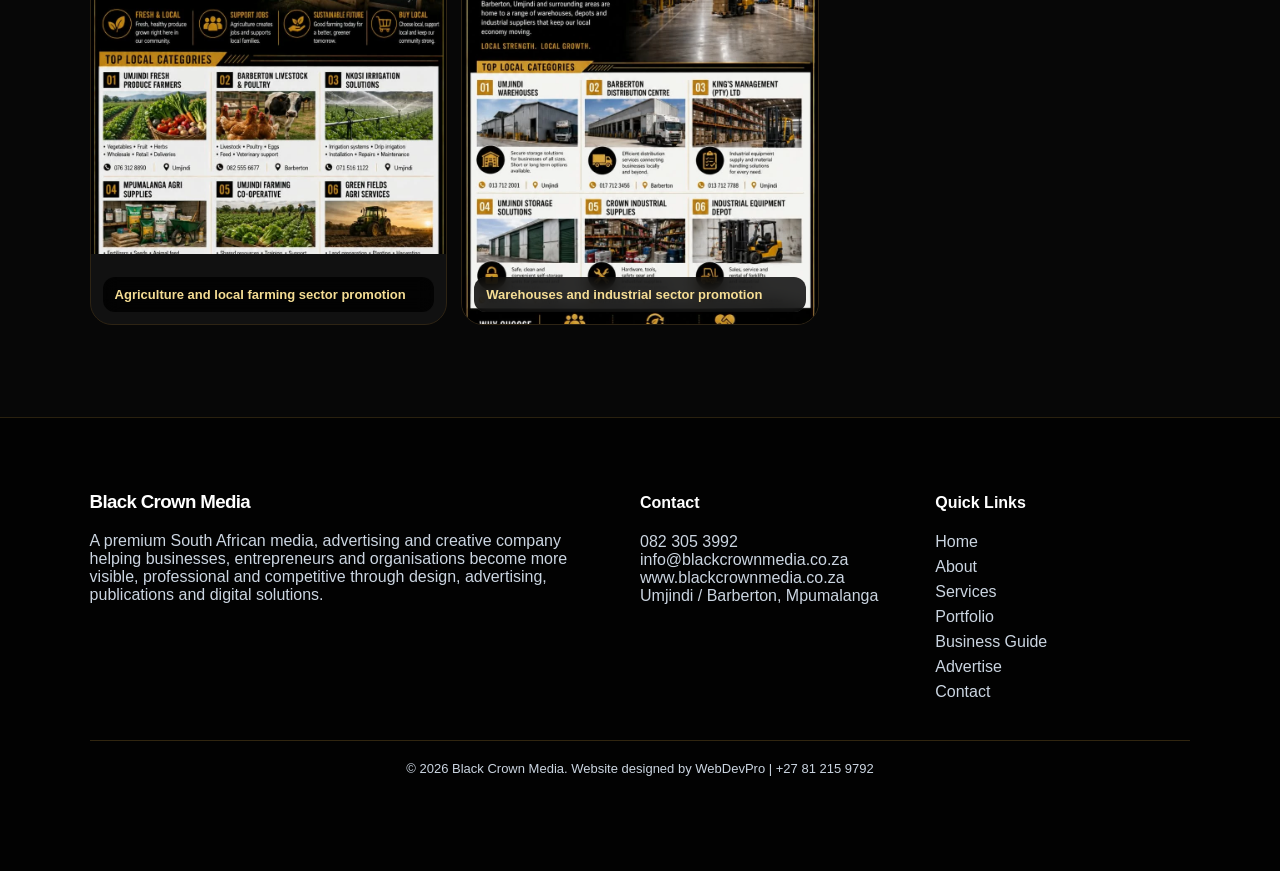
<file: gallery.html>
<!doctype html><html lang="en"><head><meta charset="UTF-8"><meta name="viewport" content="width=device-width,initial-scale=1"><meta name="theme-color" content="#050505"><meta name="description" content="Black Crown Media — premium media, advertising, creative design and business promotion in Umjindi and Barberton."><link rel="manifest" href="/manifest.webmanifest"><link rel="icon" href="/icons/icon-192.png"><link rel="apple-touch-icon" href="/icons/icon-192.png"><link rel="stylesheet" href="/assets/style.css"><script src="/site-config.js"></script><title>Black Crown Media | Portfolio</title></head><body data-page="portfolio"><div id="siteHeader"></div><main><section id="top" class="pageHero" style="background-image:linear-gradient(90deg,rgba(0,0,0,.9),rgba(0,0,0,.3)),url('/images/portfolio-board.webp')"><div><span>PORTFOLIO</span><h1>Our Work</h1><p class="pageType" data-text="Posters • Branding • Publications • Social Media • Websites"></p></div></section><section class="section reveal"><div class="sectionHead"><span>CREATIVE PORTFOLIO</span><h2>Work designed to be seen, chosen and remembered.</h2><p>Real Black Crown Media concepts and publication pages supplied for this project.</p></div><div class="gallery masonry" id="galleryGrid"></div></section></main><div id="siteFooter"></div><script src="/assets/app.js"></script></body></html>
</file>
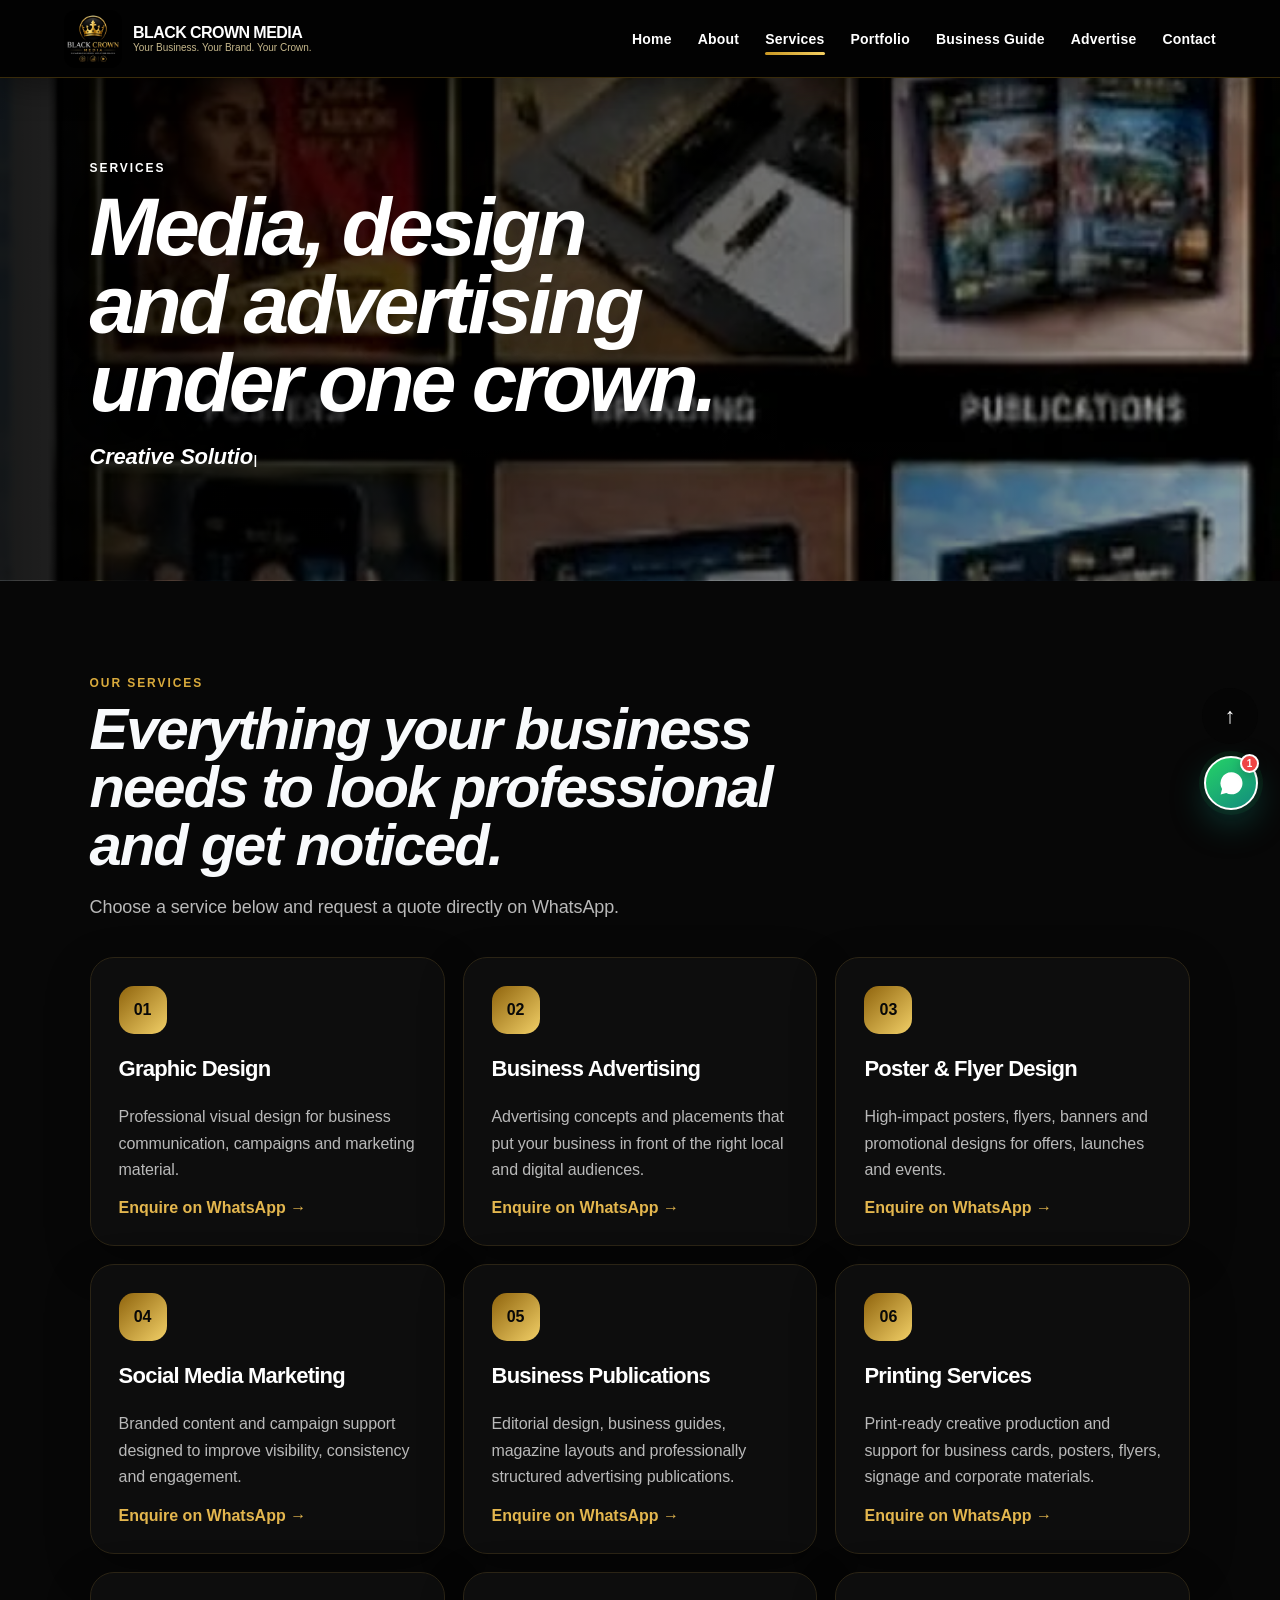
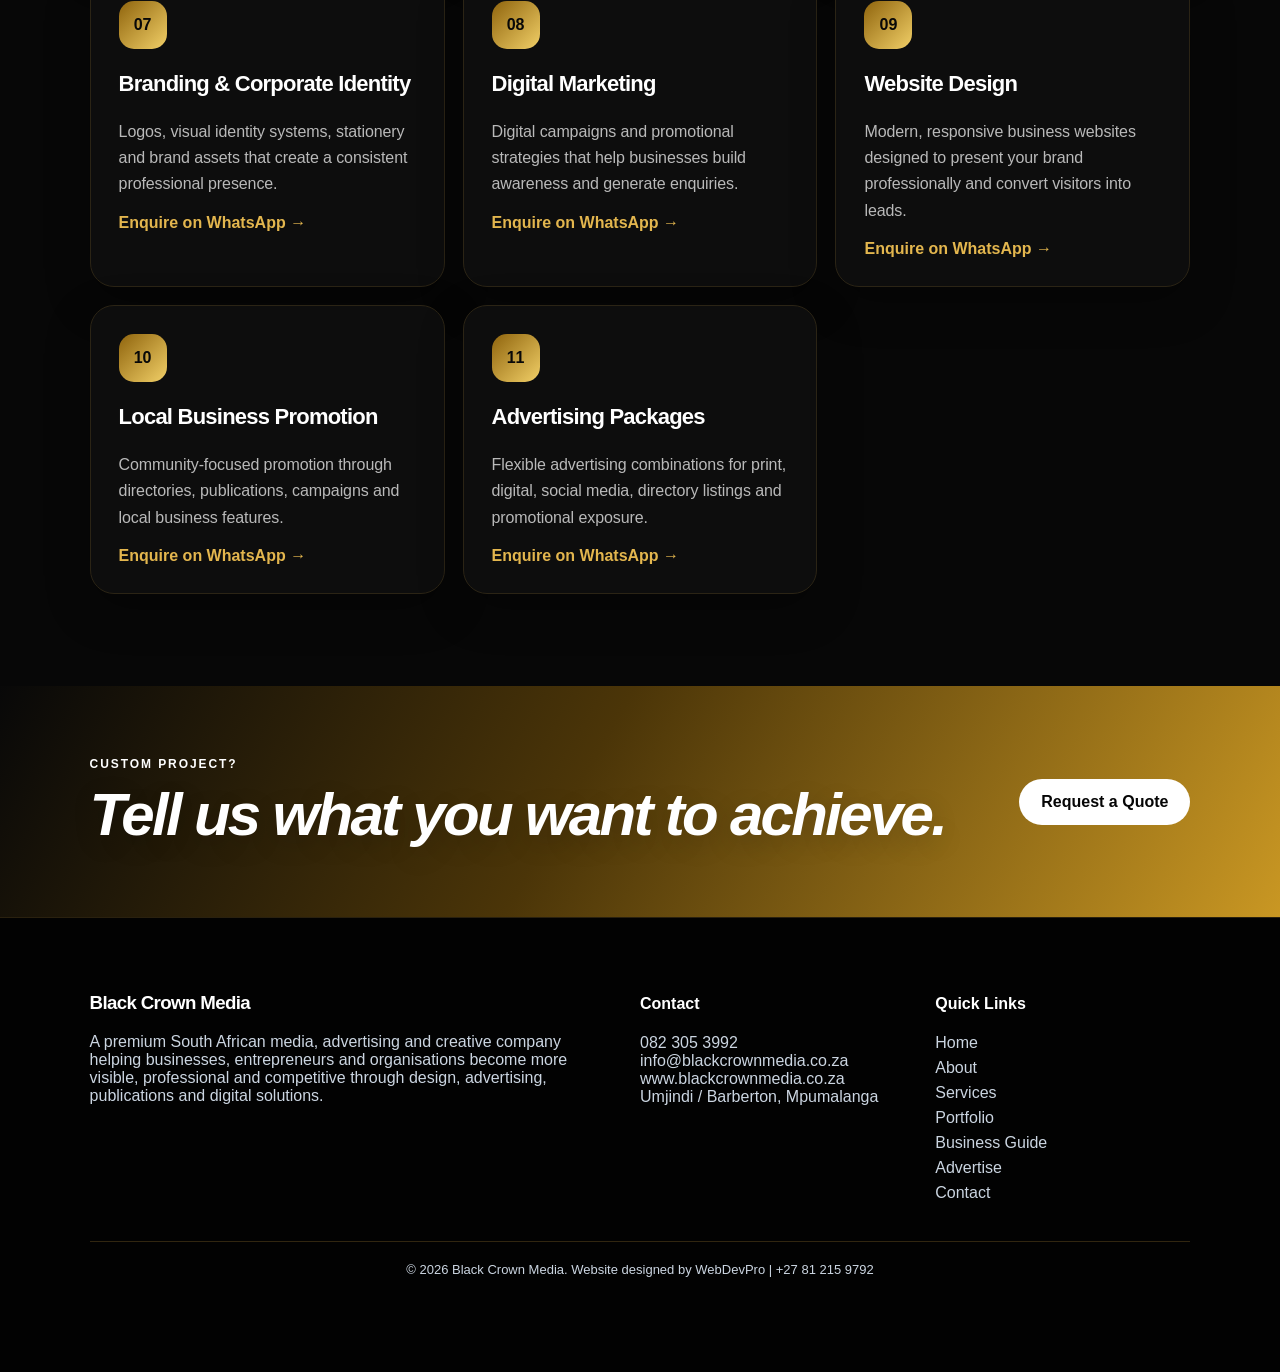
<file: services.html>
<!doctype html><html lang="en"><head><meta charset="UTF-8"><meta name="viewport" content="width=device-width,initial-scale=1"><meta name="theme-color" content="#050505"><meta name="description" content="Black Crown Media — premium media, advertising, creative design and business promotion in Umjindi and Barberton."><link rel="manifest" href="/manifest.webmanifest"><link rel="icon" href="/icons/icon-192.png"><link rel="apple-touch-icon" href="/icons/icon-192.png"><link rel="stylesheet" href="/assets/style.css"><script src="/site-config.js"></script><title>Black Crown Media | Services</title></head><body data-page="services"><div id="siteHeader"></div><main><section id="top" class="pageHero" style="background-image:linear-gradient(90deg,rgba(0,0,0,.9),rgba(0,0,0,.35)),url('/images/our-work.webp')"><div><span>SERVICES</span><h1>Media, design and advertising under one crown.</h1><p class="pageType" data-text="Creative Solutions • Professional Promotion • Digital Growth"></p></div></section><section class="section reveal"><div class="sectionHead"><span>OUR SERVICES</span><h2>Everything your business needs to look professional and get noticed.</h2><p>Choose a service below and request a quote directly on WhatsApp.</p></div><div class="grid three" id="servicesGrid"></div></section><section class="cta"><div><span>CUSTOM PROJECT?</span><h2>Tell us what you want to achieve.</h2></div><a class="btn light waQuote" target="_blank">Request a Quote</a></section></main><div id="siteFooter"></div><script src="/assets/app.js"></script></body></html>
</file>
<file: assets/style.css>
:root{--primary:#0f766e;--secondary:#0ea5e9;--accent:#f59e0b;--dark:#0f172a;--muted:#64748b;--surface:#f8fafc;font-family:Inter,Arial,Helvetica,sans-serif;color:#0f172a;background:#fff;scroll-behavior:smooth}*{box-sizing:border-box}html,body{margin:0;min-height:100%}body{overflow-x:hidden}a{text-decoration:none;color:inherit}button,input,textarea,select{font:inherit}.header{height:78px;display:flex;align-items:center;justify-content:space-between;padding:0 max(5vw,22px);position:sticky;top:0;background:#ffffffee;backdrop-filter:blur(18px);z-index:80;box-shadow:0 2px 20px #0206170b}.brand{display:flex;align-items:center;gap:11px}.brand img{width:50px;height:50px;object-fit:contain}.brand span{display:flex;flex-direction:column}.brand strong{font-size:16px}.brand small{font-size:10px;color:var(--muted);max-width:190px}.desktopNav{display:flex;gap:26px}.desktopNav a{font-weight:700;font-size:14px;position:relative}.desktopNav a:after{content:"";position:absolute;left:0;right:100%;bottom:-8px;height:3px;border-radius:9px;background:linear-gradient(90deg,var(--primary),var(--secondary));transition:.25s}.desktopNav a:hover:after,.desktopNav a.active:after{right:0}.menuBtn{display:none;border:0;background:none;font-size:28px}.mobileMenu{display:none;position:fixed;top:78px;left:0;right:0;background:white;z-index:75;padding:20px 24px;gap:16px;box-shadow:0 18px 30px #02061720}.mobileMenu.open{display:grid}.mobileMenu a{font-weight:800;padding:8px 0}.hero{min-height:82vh;background-size:cover;background-position:center;display:flex;align-items:center;position:relative;color:white;padding:80px max(7vw,24px);overflow:hidden}.hero:before{content:"";position:absolute;width:420px;height:420px;border-radius:50%;background:radial-gradient(circle,var(--secondary),transparent 68%);filter:blur(50px);opacity:.18;right:-100px;top:-90px;animation:floatGlow 7s ease-in-out infinite}.heroContent{position:relative;max-width:820px;z-index:2}.eyebrow,.kicker,.sectionHead span,.cta span,.pageHero span{font-size:12px;font-weight:900;letter-spacing:.2em;text-transform:uppercase}.eyebrow{display:inline-flex;align-items:center;gap:8px;padding:8px 12px;border-radius:999px;background:#ffffff16;border:1px solid #ffffff2b}.hero h1{font-size:clamp(46px,7vw,92px);line-height:.94;margin:18px 0;max-width:950px}.heroEnter{animation:heroIn .8s cubic-bezier(.2,.8,.2,1)}.heroTyping{font-size:clamp(19px,2.4vw,30px);font-weight:850;min-height:45px;margin:0 0 12px;color:#dff8ff}.cursor{animation:blink .7s infinite}.heroDesc{font-size:18px;line-height:1.7;max-width:700px;color:#e2e8f0}.actions{display:flex;gap:12px;flex-wrap:wrap;margin-top:28px}.btn{border:0;padding:14px 22px;border-radius:999px;font-weight:900;display:inline-flex;align-items:center;justify-content:center;cursor:pointer;transition:.25s}.btn:hover{transform:translateY(-3px);box-shadow:0 12px 30px #02061728}.primary{background:linear-gradient(135deg,var(--primary),var(--secondary));color:#fff}.dark{background:var(--dark);color:#fff}.light{background:#fff;color:var(--dark)}.glass{background:#ffffff14;color:#fff;border:1px solid #ffffff36;backdrop-filter:blur(10px)}.dots{position:absolute;bottom:30px;display:flex;gap:8px;z-index:3}.dots button{width:11px;height:11px;border:0;border-radius:50%;opacity:.55;cursor:pointer}.dots .active{opacity:1;transform:scale(1.45);background:var(--accent)}.section{padding:92px max(7vw,24px)}.alt{background:linear-gradient(180deg,#f8fafc,#eef6f5)}.sectionHead{max-width:760px;margin-bottom:34px}.sectionHead h2,.split h2,.contactCard h2{font-size:clamp(34px,5vw,58px);line-height:1;margin:9px 0 18px}.sectionHead p,.lead,.leadSmall{color:var(--muted);font-size:18px;line-height:1.75}.lead{font-size:21px}.leadSmall{font-size:17px}.grid{display:grid;grid-template-columns:repeat(4,1fr);gap:18px}.grid.three{grid-template-columns:repeat(3,1fr)}.card{background:#fff;border:1px solid #e2e8f0;border-radius:24px;padding:28px;box-shadow:0 10px 34px #0206170a;transition:.28s;overflow:hidden;position:relative}.card:before{content:"";position:absolute;inset:auto -30% -65% auto;width:180px;height:180px;border-radius:50%;background:linear-gradient(135deg,var(--primary),var(--secondary));opacity:.08}.lift:hover{transform:translateY(-9px) rotateX(2deg);box-shadow:0 24px 60px #02061718}.cardIcon{width:48px;height:48px;border-radius:15px;display:grid;place-items:center;background:linear-gradient(135deg,var(--primary),var(--secondary));color:white;font-weight:900}.card h3{font-size:22px}.card p{line-height:1.65;color:var(--muted)}.serviceCard a,.textLink{font-weight:900;color:var(--primary)}.center{text-align:center;margin-top:32px}.stats{display:grid;grid-template-columns:repeat(4,1fr);gap:1px;background:#dbeafe;border-top:1px solid #e2e8f0;border-bottom:1px solid #e2e8f0}.stat{background:#fff;text-align:center;padding:34px 15px}.counterNum{font-size:clamp(34px,4vw,54px);font-weight:950;background:linear-gradient(135deg,var(--primary),var(--secondary));-webkit-background-clip:text;color:transparent}.stat span{color:var(--muted);font-weight:800}.split{display:grid;grid-template-columns:1.05fr .95fr;gap:55px;align-items:center}.split img{width:100%;height:460px;object-fit:cover;border-radius:30px;box-shadow:0 28px 70px #0206171c}.gallery{display:grid;grid-template-columns:repeat(3,1fr);gap:14px}.galleryItem{margin:0;position:relative;overflow:hidden;border-radius:22px;background:#e2e8f0}.galleryItem img{width:100%;height:290px;object-fit:cover;display:block;transition:.5s}.galleryItem:hover img{transform:scale(1.075)}.galleryItem figcaption{position:absolute;left:12px;right:12px;bottom:12px;background:#020617b8;color:#fff;padding:10px 12px;border-radius:12px;font-size:13px;font-weight:800;backdrop-filter:blur(8px)}.masonry .galleryItem:nth-child(2n) img{height:360px}.cta{padding:68px max(7vw,24px);display:flex;align-items:center;justify-content:space-between;gap:30px;background:linear-gradient(120deg,var(--primary),var(--secondary));color:white}.cta h2{font-size:clamp(34px,5vw,60px);margin:8px 0 0}.pageHero{min-height:46vh;background-size:cover;background-position:center;display:flex;align-items:center;color:white;padding:80px max(7vw,24px);background-image:linear-gradient(90deg,rgba(2,6,23,.84),rgba(2,6,23,.35)),url('/images/hero-1.svg')}.pageHero>div{max-width:850px}.pageHero h1{font-size:clamp(46px,7vw,82px);margin:12px 0;line-height:.95}.pageHero p{font-size:22px;min-height:35px}.contactGrid{display:grid;grid-template-columns:.85fr 1.15fr;gap:30px}.contactCard,.contactForm{padding:32px;border-radius:26px;background:#fff;border:1px solid #e2e8f0;box-shadow:0 12px 36px #0206170b}.contactForm{display:grid;gap:14px}.contactForm input,.contactForm textarea,.contactForm select{width:100%;border:1px solid #cbd5e1;border-radius:14px;padding:15px;background:#f8fafc}.faq{max-width:900px}.faq details{background:#fff;border:1px solid #e2e8f0;padding:20px;border-radius:16px;margin:10px 0}.faq summary{font-weight:900;cursor:pointer}.faq p{color:var(--muted);line-height:1.65}footer{background:#07111f;color:#cbd5e1;padding:55px max(7vw,24px) 95px}.footerGrid{display:grid;grid-template-columns:2fr 1fr 1fr;gap:40px}.footerGrid h3,.footerGrid h4{color:#fff}.footerGrid a{display:block;margin:7px 0}.footerBottom{border-top:1px solid #ffffff16;margin-top:32px;padding-top:20px;text-align:center;font-size:13px}.chatButton,.backTop{position:fixed;right:22px;border:0;border-radius:50%;width:56px;height:56px;display:grid;place-items:center;z-index:65;cursor:pointer}.chatButton{bottom:90px;background:#22c55e;color:#fff;font-size:25px}.backTop{bottom:156px;background:var(--dark);color:#fff;font-size:22px}.pulse{animation:pulse 2.1s infinite}.chatBox{position:fixed;right:22px;bottom:156px;width:min(390px,calc(100vw - 28px));height:min(600px,72vh);background:#fff;border-radius:24px;z-index:64;box-shadow:0 26px 80px #02061750;display:flex;flex-direction:column;overflow:hidden;border:1px solid #e2e8f0}.chatHead{background:linear-gradient(135deg,var(--primary),var(--secondary));color:white;padding:16px 18px;display:flex;justify-content:space-between;align-items:center}.chatHead div{display:flex;flex-direction:column}.chatHead small{opacity:.85}.chatHead button{border:0;background:#ffffff18;color:white;border-radius:50%;width:34px;height:34px}.chatMessages{padding:16px;display:flex;flex-direction:column;gap:10px;overflow:auto;flex:1;background:#f8fafc}.bubble{padding:11px 13px;border-radius:15px;max-width:86%;line-height:1.45;font-size:14px}.bubble.bot{background:white;border:1px solid #e2e8f0;align-self:flex-start}.bubble.user{background:linear-gradient(135deg,var(--primary),var(--secondary));color:#fff;align-self:flex-end}.quickReplies{padding:12px;display:grid;grid-template-columns:1fr 1fr;gap:8px}.quickReplies button{border:1px solid #cbd5e1;background:#fff;border-radius:12px;padding:10px;font-weight:800;cursor:pointer}.chatInput{display:flex;padding:12px;border-top:1px solid #e2e8f0;gap:8px}.chatInput input{flex:1;border:1px solid #cbd5e1;border-radius:999px;padding:12px 14px}.chatInput button{width:44px;border:0;border-radius:50%;background:var(--primary);color:#fff}.full{width:calc(100% - 24px);margin:12px}.mobileFooter{display:none}.installNudge{position:fixed;left:22px;bottom:22px;z-index:67;background:#fff;border-radius:18px;box-shadow:0 18px 55px #02061738;border:1px solid #e2e8f0;padding:14px;display:flex;align-items:center;gap:12px;max-width:430px}.installSymbol{font-size:24px;color:var(--primary);font-weight:900}.installNudge div{display:flex;flex-direction:column;flex:1}.installNudge small{font-size:12px;color:var(--muted)}.installNudge button{border:0;border-radius:999px;padding:9px 13px;background:var(--primary);color:#fff;font-weight:900}.installNudge .nudgeClose{background:#e2e8f0;color:#334155;padding:6px 9px}.modalShade{position:fixed;inset:0;background:#0206179c;z-index:100;display:grid;place-items:center;padding:20px}.installHelp{background:#fff;border-radius:24px;padding:30px;max-width:420px;text-align:center}.installIcon{font-size:42px;color:var(--primary)}.reveal{opacity:0;transform:translateY(28px);transition:opacity .7s ease,transform .7s ease}.reveal.visible{opacity:1;transform:none}@keyframes blink{50%{opacity:0}}@keyframes heroIn{from{opacity:0;transform:translateY(28px) scale(.98)}to{opacity:1;transform:none}}@keyframes pulse{0%,100%{box-shadow:0 0 0 0 #22c55e55}50%{box-shadow:0 0 0 15px #22c55e00}}@keyframes floatGlow{50%{transform:translate(-35px,30px) scale(1.12)}}@media(max-width:950px){.grid,.grid.three{grid-template-columns:1fr 1fr}.split,.contactGrid{grid-template-columns:1fr}.desktopNav{display:none}.menuBtn{display:block}.footerGrid{grid-template-columns:1fr 1fr}.gallery{grid-template-columns:1fr 1fr}}@media(max-width:700px){body{padding-bottom:72px}.header{height:70px}.brand img{width:44px;height:44px}.hero{min-height:78vh;padding-top:65px}.hero h1{font-size:clamp(42px,13vw,68px)}.heroDesc{font-size:16px}.section{padding:68px 20px}.grid,.grid.three,.stats,.gallery{grid-template-columns:1fr}.stat{padding:24px}.split img{height:300px}.cta{display:block;padding:50px 20px}.cta .btn{margin-top:22px}.footerGrid{grid-template-columns:1fr}.mobileFooter{position:fixed;display:grid;grid-template-columns:repeat(4,1fr);left:10px;right:10px;bottom:10px;z-index:90;border-radius:20px;overflow:hidden;background:linear-gradient(135deg,var(--primary),var(--secondary));box-shadow:0 12px 38px #02061750;border:1px solid #ffffff35}.mobileFooter a,.mobileFooter button{min-height:62px;border:0;background:transparent;color:#fff;display:flex;flex-direction:column;align-items:center;justify-content:center;gap:4px;font-size:18px;font-weight:900;cursor:pointer}.mobileFooter span{font-size:10px}.mobileFooter a:nth-child(2),.mobileFooter button{background:#ffffff12}.chatButton{bottom:88px}.backTop{bottom:150px}.chatBox{bottom:90px;right:10px;width:calc(100vw - 20px);height:min(620px,76vh)}.installNudge{left:10px;right:10px;bottom:86px;max-width:none}.masonry .galleryItem:nth-child(2n) img,.galleryItem img{height:260px}}


/* =========================================================
   WEBDEVPRO ULTRA MAX 2 — PREMIUM MOBILE UI
   ========================================================= */
.mobileFooter svg,.chatButton svg,.chatHead svg,.chatInput svg,.chatContinue svg{
  width:24px;height:24px;fill:none;stroke:currentColor;stroke-width:1.85;
  stroke-linecap:round;stroke-linejoin:round;
}
.chatButton{
  width:54px;height:54px;background:linear-gradient(145deg,#22c55e,#16a34a);
  box-shadow:0 14px 35px rgba(22,163,74,.32);border:2px solid #fff;
}
.chatButton svg{width:27px;height:27px}
.chatBadge{
  position:absolute;top:-4px;right:-3px;width:19px;height:19px;border-radius:50%;
  display:grid;place-items:center;background:#ef4444;color:#fff;font-size:10px;font-weight:900;
  border:2px solid #fff;box-shadow:0 3px 10px #02061730;
}
.chatBox.compact{
  width:min(360px,calc(100vw - 28px));height:auto;max-height:560px;border-radius:20px;
  overflow:hidden;border:1px solid rgba(148,163,184,.30);box-shadow:0 26px 70px rgba(2,6,23,.34);
}
.chatHead{padding:12px 14px;min-height:62px}
.chatIdentity{display:flex;align-items:center;gap:10px}
.chatAvatar{
  width:36px;height:36px;border-radius:12px;display:grid;place-items:center;
  background:rgba(255,255,255,.16);border:1px solid rgba(255,255,255,.22)
}
.chatAvatar svg{width:22px;height:22px}
.chatIdentity b{font-size:14px;line-height:1.15}
.chatIdentity small{display:flex!important;align-items:center;gap:5px;font-size:10.5px;margin-top:3px;opacity:.88}
.onlineDot{width:7px;height:7px;border-radius:50%;background:#7bf59a;box-shadow:0 0 0 3px rgba(123,245,154,.16)}
.chatClose{
  width:32px!important;height:32px!important;display:grid!important;place-items:center!important;
  background:rgba(255,255,255,.13)!important;border:1px solid rgba(255,255,255,.18)!important
}
.chatClose svg{width:18px;height:18px}
.chatMessages{flex:none;min-height:90px;max-height:245px;padding:12px;gap:8px}
.bubble{padding:9px 11px;border-radius:14px;font-size:13px;line-height:1.4;max-width:87%}
.bubble.subtle{font-size:11.5px;color:#64748b;background:#f1f5f9}
.quickReplies{padding:10px 11px 11px;gap:7px;border-top:1px solid #edf2f7;background:#fff}
.quickReplies button{
  padding:9px 8px;border-radius:11px;font-size:11.5px;line-height:1.25;
  color:#334155;background:#fff;transition:.2s;
}
.quickReplies button:hover{
  color:var(--primary);border-color:var(--primary);background:#f8fafc;transform:translateY(-1px)
}
.chatInput{padding:9px 10px;gap:7px;background:#fff}
.chatInput input{min-width:0;padding:10px 12px;font-size:12.5px;background:#f8fafc}
.chatInput button{
  width:38px;height:38px;flex:0 0 38px;display:grid;place-items:center;
  background:linear-gradient(135deg,var(--primary),var(--secondary));box-shadow:0 6px 16px rgba(15,23,42,.13)
}
.chatInput button svg{width:18px;height:18px}
.chatContinue{
  margin:9px 10px 11px;min-height:42px;display:flex;align-items:center;justify-content:center;gap:8px;
  border-radius:12px;background:#22c55e;color:#fff;font-weight:900;font-size:12.5px;
  box-shadow:0 10px 20px rgba(34,197,94,.20);transition:.2s
}
.chatContinue:hover{transform:translateY(-1px);filter:brightness(.98)}
.chatContinue svg{width:19px;height:19px}

@media(max-width:700px){
  body{padding-bottom:88px}
  .mobileFooter{
    left:8px;right:8px;bottom:8px;grid-template-columns:repeat(5,1fr);min-height:68px;
    border-radius:22px;padding:5px 5px calc(5px + env(safe-area-inset-bottom));
    background:linear-gradient(135deg,var(--dark),var(--primary) 48%,var(--secondary));
    border:1px solid rgba(255,255,255,.17);
    box-shadow:0 16px 42px rgba(2,6,23,.34),inset 0 1px 0 rgba(255,255,255,.08);
    overflow:visible;backdrop-filter:blur(18px)
  }
  .mobileFooter a,.mobileFooter button{
    position:relative;min-height:56px;padding:5px 2px;border-radius:16px;gap:4px;
    color:rgba(255,255,255,.78);background:transparent!important;transition:.2s ease
  }
  .mobileFooter a.active{color:#fff;background:rgba(255,255,255,.11)!important}
  .mobileFooter a.active:after{
    content:"";position:absolute;bottom:1px;left:50%;transform:translateX(-50%);
    width:20px;height:3px;border-radius:999px;background:var(--accent)
  }
  .footerIcon{width:34px;height:32px;border-radius:11px;display:grid;place-items:center;transition:.2s ease}
  .mobileFooter a.active .footerIcon{
    background:rgba(255,255,255,.12);box-shadow:inset 0 0 0 1px rgba(255,255,255,.08)
  }
  .footerIcon svg{width:22px;height:22px}
  .waIcon{color:#fff;background:#22c55e!important;box-shadow:0 7px 17px rgba(34,197,94,.25)}
  .footerLabel{font-size:9.5px!important;font-weight:800!important;letter-spacing:.01em;line-height:1}
  .mobileFooter a:active,.mobileFooter button:active{transform:scale(.96)}

  .chatButton{right:13px;bottom:88px;width:50px;height:50px}
  .backTop{right:15px;bottom:144px;width:42px;height:42px}

  /* Main requested fix: chatbot no longer takes over the phone */
  .chatBox.compact{
    right:10px;bottom:88px;width:min(326px,calc(100vw - 20px));
    height:auto;max-height:54vh;border-radius:18px
  }
  .chatMessages{max-height:180px;min-height:78px;padding:10px}
  .quickReplies{grid-template-columns:1fr 1fr;padding:8px}
  .quickReplies button{font-size:10.8px;padding:8px 6px}
  .bubble{font-size:12px;padding:8px 10px}
  .bubble.subtle{font-size:10.8px}
  .chatHead{padding:10px 12px;min-height:56px}
  .chatAvatar{width:32px;height:32px;border-radius:10px}
  .chatAvatar svg{width:19px;height:19px}
  .chatIdentity b{font-size:13px}
  .chatIdentity small{font-size:9.8px}
  .chatInput{padding:7px 8px}
  .chatInput input{padding:9px 11px;font-size:12px}
  .chatInput button{width:36px;height:36px;flex-basis:36px}
  .chatContinue{margin:7px 8px 9px;min-height:39px;font-size:12px}

  .installNudge{left:10px;right:10px;bottom:84px;max-width:none;border-radius:15px;padding:10px}
  .installNudge small{display:none}
}


/* =========================================================
   WEBDEVPRO ULTRA MAX 3 — STABLE HERO / TYPEWRITER
   ========================================================= */
.heroContent{width:min(820px,100%)}
.hero h1{min-height:1.9em;display:flex;align-items:flex-end;will-change:transform,opacity}
.heroTyping{min-height:2.8em;line-height:1.35;display:block;max-width:760px;overflow-wrap:anywhere;contain:layout paint;will-change:contents}
.cursor{display:inline-block;width:.7ch;margin-left:.08ch;animation:blink 1s steps(1,end) infinite;vertical-align:baseline}
@media(max-width:700px){.hero h1{min-height:2.75em}.heroTyping{min-height:4.2em}}
@media(prefers-reduced-motion:reduce){.heroEnter,.cursor,.hero:before,.pulse{animation:none!important}.reveal{transition:none!important}}

/* =========================================================
   WEBDEVPRO ULTRA MAX 4 — MODERN TYPOGRAPHY + LIVELY UI
   ========================================================= */
:root{
  --font-body:"Segoe UI Variable Text","Aptos","Segoe UI",Roboto,Arial,sans-serif;
  --font-display:"Segoe UI Variable Display","Aptos Display","Trebuchet MS","Segoe UI",Arial,sans-serif;
}
html,body,button,input,textarea,select{font-family:var(--font-body)}
body{font-feature-settings:"kern" 1,"liga" 1;text-rendering:optimizeLegibility}
h1,h2,h3,.brand strong,.cta h2,.sectionHead h2,.split h2,.contactCard h2,.pageHero h1{
  font-family:var(--font-display);letter-spacing:-.035em;font-weight:800;
}
.hero h1,.pageHero h1,.cta h2{
  font-style:oblique 4deg;letter-spacing:-.045em;text-wrap:balance;
  text-shadow:0 8px 28px rgba(2,6,23,.18)
}
.sectionHead h2,.split h2,.contactCard h2{font-style:oblique 2deg;text-wrap:balance}
.heroTyping,.pageHero p{
  font-family:var(--font-display);font-weight:650;letter-spacing:-.012em;font-style:oblique 1.5deg
}
.heroDesc,.sectionHead p,.lead,.leadSmall,.card p{letter-spacing:-.006em}
.desktopNav a,.mobileMenu a,.btn,.footerLabel{font-family:var(--font-display)}
.desktopNav a{letter-spacing:.015em}
.eyebrow,.kicker,.sectionHead span,.cta span,.pageHero span{letter-spacing:.16em}

/* Better quality, animated mobile navigation */
.mobileFooter .footerIcon{position:relative;isolation:isolate;overflow:hidden}
.mobileFooter .footerIcon:before{
  content:"";position:absolute;inset:0;border-radius:inherit;z-index:-1;opacity:.22;
  background:linear-gradient(145deg,rgba(255,255,255,.48),rgba(255,255,255,.05));
}
.mobileFooter .footerIcon:after{
  content:"";position:absolute;width:20px;height:20px;border-radius:50%;z-index:-1;
  background:#fff;opacity:.12;filter:blur(5px);transform:translate(-9px,-9px)
}
.mobileFooter [data-tone="home"] .footerIcon{background:linear-gradient(145deg,#2563eb,#06b6d4);color:#fff}
.mobileFooter [data-tone="services"] .footerIcon{background:linear-gradient(145deg,#8b5cf6,#ec4899);color:#fff}
.mobileFooter [data-tone="gallery"] .footerIcon{background:linear-gradient(145deg,#f59e0b,#f97316);color:#fff}
.mobileFooter [data-tone="whatsapp"] .footerIcon{background:linear-gradient(145deg,#25d366,#16a34a)!important;color:#fff}
.mobileFooter [data-tone="install"] .footerIcon{background:linear-gradient(145deg,#14b8a6,#0ea5e9);color:#fff}
.mobileFooter .footerIcon{
  box-shadow:0 7px 18px rgba(2,6,23,.16),inset 0 1px 0 rgba(255,255,255,.38);
  border:1px solid rgba(255,255,255,.2)
}
.mobileFooter a.active .footerIcon{
  transform:translateY(-5px) scale(1.08);box-shadow:0 11px 24px rgba(2,6,23,.23),0 0 0 4px rgba(255,255,255,.08)
}
.mobileFooter a:hover .footerIcon,.mobileFooter button:hover .footerIcon{transform:translateY(-3px) rotate(-2deg) scale(1.04)}
.mobileFooter a:nth-child(even):hover .footerIcon,.mobileFooter button:hover .footerIcon{transform:translateY(-3px) rotate(2deg) scale(1.04)}
.mobileFooter .footerIcon svg{filter:drop-shadow(0 2px 3px rgba(2,6,23,.16))}
.mobileFooter .uiLineIcon{fill:none!important;stroke:currentColor!important;stroke-width:1.9!important;stroke-linecap:round;stroke-linejoin:round}
.mobileFooter .uiWhatsAppIcon,.chatButton .uiWhatsAppIcon,.chatAvatar .uiWhatsAppIcon,.chatContinue .uiWhatsAppIcon{
  fill:currentColor!important;stroke:none!important
}
.mobileFooter .footerLabel{font-size:9.7px!important;font-weight:750!important;letter-spacing:.01em}

/* WhatsApp floating assistant — clear official-style glyph */
.chatButton{
  background:linear-gradient(145deg,#25d366,#128c7e)!important;color:#fff!important;
  box-shadow:0 14px 34px rgba(18,140,126,.34),0 0 0 5px rgba(37,211,102,.08)!important;
  transition:transform .25s ease,box-shadow .25s ease!important
}
.chatButton:hover{transform:translateY(-3px) scale(1.05);box-shadow:0 18px 40px rgba(18,140,126,.42),0 0 0 7px rgba(37,211,102,.1)!important}
.chatButton .uiWhatsAppIcon{width:29px;height:29px;color:#fff}
.chatAvatar .uiWhatsAppIcon{color:#fff}
.chatContinue .uiWhatsAppIcon{color:#fff}
.chatButton .chatBadge{font-family:var(--font-body)}

/* Softer motion without looking static */
@keyframes iconFloat{0%,100%{transform:translateY(0)}50%{transform:translateY(-2px)}}
@media(max-width:700px){
  .mobileFooter{background:rgba(7,17,31,.94);box-shadow:0 18px 46px rgba(2,6,23,.38);border-color:rgba(255,255,255,.13)}
  .mobileFooter .footerIcon{width:37px;height:35px;border-radius:12px}
  .mobileFooter a:not(.active) .footerIcon,.mobileFooter button .footerIcon{animation:iconFloat 3.4s ease-in-out infinite}
  .mobileFooter a:nth-child(2) .footerIcon{animation-delay:.25s}.mobileFooter a:nth-child(3) .footerIcon{animation-delay:.5s}
  .mobileFooter a:nth-child(4) .footerIcon{animation-delay:.75s}.mobileFooter button .footerIcon{animation-delay:1s}
  .mobileFooter a.active:after{width:24px;height:3px;background:linear-gradient(90deg,var(--accent),#fff)}
  .hero h1{font-size:clamp(40px,12.7vw,66px);line-height:.96}
  .sectionHead h2,.split h2,.contactCard h2{line-height:1.02}
}
@media(prefers-reduced-motion:reduce){
  .mobileFooter .footerIcon{animation:none!important}.mobileFooter a:hover .footerIcon,.mobileFooter button:hover .footerIcon{transform:none}
}

/* BLACK CROWN MEDIA REBRAND */
:root{--gold:#c99723;--gold2:#f3d070;--ink:#050505}
body{background:#050505;color:#f8fafc}.header{background:rgba(3,3,3,.94);border-bottom:1px solid rgba(201,151,35,.28);box-shadow:0 10px 30px rgba(0,0,0,.35)}.brand strong,.desktopNav a{color:#fff}.brand small{color:#c7b98d}.header .brand img{width:58px;height:58px;border-radius:12px}.menuBtn{color:#fff}.mobileMenu{background:#080808;color:#fff}.hero{min-height:88vh}.hero:after{content:"";position:absolute;inset:0;background:linear-gradient(180deg,transparent 50%,rgba(0,0,0,.45));pointer-events:none}.eyebrow{border-color:rgba(244,207,98,.5);background:rgba(201,151,35,.14);color:#ffeab0}.hero h1{color:#fff}.heroTyping{color:#f3d070}.primary{background:linear-gradient(135deg,#a87510,#f0cb61);color:#111}.glass{border-color:rgba(244,207,98,.45);background:rgba(0,0,0,.35)}.section{background:#070707}.section.alt,.alt{background:linear-gradient(180deg,#0b0b0b,#15110a)}.sectionHead span,.kicker{color:#d9aa3c}.sectionHead p,.lead,.leadSmall,.card p{color:#b9b9b9}.card{background:#0d0d0d;border-color:#2b2415;box-shadow:0 15px 45px rgba(0,0,0,.3)}.card h3{color:#fff}.cardIcon{background:linear-gradient(135deg,#8f640d,#f1cf67);color:#080808}.serviceCard a,.textLink{color:#e3b64e}.stats{background:#2b2415;border-color:#2b2415}.stat{background:#090909}.stat span{color:#c3c3c3}.counterNum{background:linear-gradient(135deg,#f5dc8c,#b77b11);-webkit-background-clip:text}.split img{border:1px solid #3a2d13}.galleryItem{background:#111;border:1px solid #2e2414}.galleryItem figcaption{background:rgba(0,0,0,.82);color:#f5dd94}.cta{background:linear-gradient(120deg,#080808,#4b3508 45%,#c99723)}footer{background:#020202;border-top:1px solid #2a210f}.footerBottom{border-color:#312610}.pageHero{background-position:center;background-color:#070707}.contactCard,.contactForm{background:#0c0c0c;border-color:#2d2517}.contactForm input,.contactForm textarea,.contactForm select{background:#111;color:#fff;border-color:#45371d}.faq details{background:#0d0d0d;border-color:#302715}.chatBox{color:#0f172a}.mobileFooter{background:rgba(3,3,3,.97)!important;border-color:rgba(201,151,35,.35)!important}.mobileFooter [data-tone="home"] .footerIcon,.mobileFooter [data-tone="services"] .footerIcon,.mobileFooter [data-tone="gallery"] .footerIcon,.mobileFooter [data-tone="install"] .footerIcon{background:linear-gradient(145deg,#6f4b06,#d8a832)!important}.goldBand{padding:20px max(7vw,24px);display:flex;gap:18px;justify-content:center;flex-wrap:wrap;background:#c99723;color:#050505;font-weight:900;text-transform:uppercase;letter-spacing:.12em}.guideGrid{display:grid;grid-template-columns:1fr 1.2fr;gap:35px;align-items:center}.guideGrid img{width:100%;max-height:680px;object-fit:contain;border-radius:22px;border:1px solid #392c13;background:#080808}.packageGrid{display:grid;grid-template-columns:repeat(3,1fr);gap:18px}.packageCard{background:linear-gradient(180deg,#111,#080808);border:1px solid #493713;border-radius:22px;padding:28px}.packageCard h3{color:#f1cb62}.packageCard ul{color:#c7c7c7;line-height:1.9}.section a.btn{margin-top:8px}@media(max-width:900px){.guideGrid{grid-template-columns:1fr}.packageGrid{grid-template-columns:1fr}.desktopNav{display:none}.menuBtn{display:block}}
</file>
<file: assets/blackcrown-premium.css>
/* BLACK CROWN MEDIA — APPROVED PREMIUM HOMEPAGE */
:root{--bcm-black:#050505;--bcm-gold:#d4a52b;--bcm-gold2:#efc24d;--bcm-white:#f6f6f4}
body[data-page="home"]{background:#050505;color:#fff;font-family:Arial,Helvetica,sans-serif}
body[data-page="home"] .header{height:74px;background:#050505f6;color:#fff;border-bottom:1px solid #ffffff12;box-shadow:none;padding:0 max(5.5vw,28px);position:relative}
body[data-page="home"] .brand img{width:72px;height:58px;object-fit:contain}body[data-page="home"] .brand strong{font-family:Georgia,'Times New Roman',serif;letter-spacing:.08em;font-size:18px;color:#fff}body[data-page="home"] .brand small{color:#e4c65f;font-size:9px}
body[data-page="home"] .desktopNav{gap:30px;margin-right:170px}body[data-page="home"] .desktopNav a{font-size:12px;color:#f3f3f3;text-transform:uppercase;font-weight:800}body[data-page="home"] .desktopNav a:after{height:2px;background:var(--bcm-gold)}body[data-page="home"] .menuBtn{color:#fff}
.premiumTopbar{height:42px;background:#020202;color:#f0f0f0;border-bottom:1px solid #ffffff14;display:flex;align-items:center;justify-content:space-between;padding:0 max(5.5vw,28px);font-size:12px;position:relative;z-index:90}.premiumTopbar .left,.premiumTopbar .right{display:flex;align-items:center;gap:28px}.premiumTopbar .left span:first-letter{color:var(--bcm-gold)}.premiumTopbar .right{font-weight:900;font-size:17px}
.desktopHeaderQuote{position:absolute;right:max(5.5vw,28px);top:57px;z-index:95;background:linear-gradient(135deg,#c28e10,#f1c447);color:#090909;padding:14px 30px;border-radius:9px;font-size:12px;font-weight:900;text-transform:uppercase;box-shadow:0 8px 24px #0008}
.approvedHero{height:520px;position:relative;display:grid;grid-template-columns:1.05fr .95fr;background:#070707;overflow:hidden;border-bottom:1px solid #d4a52b33}.approvedHeroOverlay{position:absolute;inset:0;background:linear-gradient(90deg,#050505 0%,rgba(5,5,5,.97) 33%,rgba(5,5,5,.74) 50%,rgba(5,5,5,.08) 78%);z-index:2;pointer-events:none}.approvedHeroCopy{position:relative;z-index:4;padding:67px 6vw 50px;align-self:center;max-width:900px}.approvedHeroCopy h1{margin:0;font-family:'Arial Narrow',Impact,Haettenschweiler,'Arial Black',sans-serif;font-size:clamp(48px,4.7vw,76px);line-height:.94;letter-spacing:.005em;font-weight:1000;text-transform:uppercase;transform:translateY(28px);opacity:0}.approvedHeroCopy h1.gold{color:var(--bcm-gold2);margin-top:8px}.approvedHeroCopy p{max-width:690px;font-size:18px;line-height:1.65;color:#eeeeee;margin:20px 0 0;opacity:0;transform:translateY(20px)}.approvedActions{display:flex;gap:18px;margin-top:25px;opacity:0;transform:translateY(16px)}.approvedHeroVisual{position:relative;z-index:1;background-image:url('/images/hero-premium-generated.svg');background-size:cover;background-position:center right;min-height:520px}.approvedHeroVisual:before{content:"";position:absolute;inset:0;background:linear-gradient(90deg,rgba(0,0,0,.72),transparent 43%)}.resultBadge{position:absolute;right:8%;top:7%;width:165px;height:165px;border-radius:50%;border:2px solid var(--bcm-gold);outline:5px solid #050505b8;background:#050505e8;display:flex;flex-direction:column;align-items:center;justify-content:center;text-align:center;color:var(--bcm-gold2);z-index:5;font-size:26px;box-shadow:0 14px 35px #0008}.resultBadge strong{font-size:16px;line-height:1.35}.premiumBtn{display:inline-flex;align-items:center;justify-content:center;gap:10px;padding:14px 26px;border-radius:7px;font-size:13px;font-weight:900;text-transform:uppercase;transition:.25s}.premiumBtn.gold{background:linear-gradient(135deg,#c78f12,#f2c64e);color:#080808}.premiumBtn.outline{border:1px solid var(--bcm-gold2);color:#fff;background:#05050588}.premiumBtn:hover{transform:translateY(-3px);box-shadow:0 12px 28px #0008}
body[data-page="home"].pageReady .approvedHeroCopy h1.one{animation:heroTitle .65s .05s forwards}body[data-page="home"].pageReady .approvedHeroCopy h1.two{animation:heroTitle .65s .18s forwards}body[data-page="home"].pageReady .approvedHeroCopy h1.three{animation:heroTitle .65s .31s forwards}body[data-page="home"].pageReady .approvedHeroCopy p{animation:heroFade .7s .48s forwards}body[data-page="home"].pageReady .approvedActions{animation:heroFade .7s .62s forwards}.approvedHeroVisual{animation:heroZoom 8s ease-in-out infinite alternate}.resultBadge{animation:badgeFloat 4s ease-in-out infinite}
@keyframes heroTitle{to{opacity:1;transform:none}}@keyframes heroFade{to{opacity:1;transform:none}}@keyframes heroZoom{from{background-size:104% auto}to{background-size:112% auto}}@keyframes badgeFloat{50%{transform:translateY(8px)}}
.approvedFeatureBand{position:relative;z-index:8;margin:-1px 5.3vw 0;background:linear-gradient(90deg,#0a0a0a,#111);border:1px solid #d4a52b66;display:grid;grid-template-columns:repeat(5,1fr);box-shadow:0 16px 34px #0007}.approvedFeature{min-height:96px;padding:17px 24px;display:flex;align-items:center;gap:16px;border-right:1px solid #d4a52b4a}.approvedFeature:last-child{border-right:0}.approvedFeature b{font-size:34px;color:var(--bcm-gold2);font-weight:400}.approvedFeature strong{display:block;color:var(--bcm-gold2);font-size:13px}.approvedFeature span{display:block;margin-top:5px;color:#e3e3e3;font-size:12px;line-height:1.45}
.approvedServices{background:linear-gradient(180deg,#f8f7f3,#f0efec);color:#111;padding:30px 5.5vw 58px}.approvedServicesHead{text-align:center;max-width:760px;margin:0 auto 26px}.approvedServicesHead span{color:#b88411;font-size:12px;font-weight:900;letter-spacing:.22em;position:relative}.approvedServicesHead span:before,.approvedServicesHead span:after{content:"";display:inline-block;width:55px;height:1px;background:#c99b2a;vertical-align:middle;margin:0 18px}.approvedServicesHead h2{font-family:'Arial Narrow',Impact,Haettenschweiler,'Arial Black',sans-serif;font-size:clamp(38px,4.2vw,58px);letter-spacing:.08em;margin:6px 0 4px}.approvedServicesHead p{margin:0;color:#666;font-size:13px;line-height:1.45}.approvedServiceGrid{display:grid;grid-template-columns:repeat(6,1fr);gap:12px;max-width:1380px;margin:0 auto}.approvedServiceGrid article{position:relative;background:white;border:1px solid #ddd8cd;border-radius:6px;overflow:visible;text-align:center;box-shadow:0 6px 20px #00000010;transition:.25s}.approvedServiceGrid article:hover{transform:translateY(-7px);box-shadow:0 18px 38px #0002}.approvedServiceGrid img{width:100%;height:118px;object-fit:cover;border-radius:6px 6px 0 0;display:block}.serviceIcon{width:48px;height:48px;border-radius:50%;display:grid;place-items:center;background:#050505;color:#fff;border:3px solid #fff;box-shadow:0 3px 8px #0004;margin:-24px auto 6px;position:relative;z-index:2;font-size:19px}.approvedServiceGrid h3{font-size:13px;margin:8px 10px 6px}.approvedServiceGrid p{font-size:12px;color:#555;line-height:1.45;margin:0;padding:0 15px 18px}.homeContinuation{background:#080808;color:#fff;padding:70px 7vw;display:grid;grid-template-columns:1fr .65fr;gap:50px;align-items:center}.homeContinuation span{color:var(--bcm-gold2);font-size:12px;letter-spacing:.18em;font-weight:900}.homeContinuation h2{font-family:'Arial Narrow',Impact,'Arial Black',sans-serif;font-size:clamp(36px,4vw,58px);text-transform:uppercase;margin:8px 0 16px}.homeContinuation p{color:#ccc;line-height:1.7}.homeContinuation img{width:100%;max-height:350px;object-fit:cover;border:1px solid #d4a52b66;box-shadow:0 25px 50px #000a}body[data-page="home"] footer{background:#020202;border-top:1px solid #d4a52b33}
@media(max-width:1180px){body[data-page="home"] .desktopNav{gap:18px;margin-right:145px}.desktopHeaderQuote{padding:12px 21px}.approvedServiceGrid{grid-template-columns:repeat(3,1fr)}.approvedFeatureBand{grid-template-columns:repeat(3,1fr)}.approvedFeature:nth-child(3){border-right:0}.approvedFeature:nth-child(n+4){border-top:1px solid #d4a52b44}}
@media(max-width:800px){.premiumTopbar,.desktopHeaderQuote{display:none}.approvedHero{height:auto;grid-template-columns:1fr}.approvedHeroVisual{order:-1;min-height:310px}.approvedHeroOverlay{background:linear-gradient(0deg,#050505 0%,rgba(5,5,5,.12) 72%)}.approvedHeroCopy{padding:34px 20px 44px}.approvedHeroCopy h1{font-size:clamp(44px,13vw,66px)}.approvedHeroCopy p{font-size:16px}.resultBadge{width:120px;height:120px;right:20px;top:18px}.resultBadge strong{font-size:12px}.approvedFeatureBand{margin:0;grid-template-columns:1fr 1fr}.approvedFeature{border-bottom:1px solid #d4a52b44}.approvedFeature:nth-child(even){border-right:0}.approvedFeature:last-child{grid-column:1/-1}.approvedServiceGrid{grid-template-columns:1fr 1fr}.homeContinuation{grid-template-columns:1fr;padding:55px 20px}}
@media(max-width:520px){.approvedServiceGrid{grid-template-columns:1fr}.approvedServiceGrid img{height:180px}.approvedServices{padding:34px 18px 50px}.approvedServicesHead span:before,.approvedServicesHead span:after{width:30px;margin:0 10px}.approvedActions{gap:10px}.premiumBtn{padding:13px 17px;font-size:12px}}
</file>
<file: assets/blackcrown-animation-fix.css>
body[data-page="home"] .approvedHeroCopy h1.one{animation:heroTitle .65s .05s forwards}body[data-page="home"] .approvedHeroCopy h1.two{animation:heroTitle .65s .18s forwards}body[data-page="home"] .approvedHeroCopy h1.three{animation:heroTitle .65s .31s forwards}body[data-page="home"] .approvedHeroCopy p{animation:heroFade .7s .48s forwards}body[data-page="home"] .approvedActions{animation:heroFade .7s .62s forwards}.approvedFeature{animation:featureRise .65s both}.approvedFeature:nth-child(2){animation-delay:.1s}.approvedFeature:nth-child(3){animation-delay:.18s}.approvedFeature:nth-child(4){animation-delay:.26s}.approvedFeature:nth-child(5){animation-delay:.34s}.approvedServiceGrid article{animation:serviceRise .7s both}.approvedServiceGrid article:nth-child(2){animation-delay:.08s}.approvedServiceGrid article:nth-child(3){animation-delay:.16s}.approvedServiceGrid article:nth-child(4){animation-delay:.24s}.approvedServiceGrid article:nth-child(5){animation-delay:.32s}.approvedServiceGrid article:nth-child(6){animation-delay:.40s}@keyframes featureRise{from{opacity:0;transform:translateY(16px)}to{opacity:1;transform:none}}@keyframes serviceRise{from{opacity:0;transform:translateY(24px)}to{opacity:1;transform:none}}@media(prefers-reduced-motion:reduce){.approvedHeroCopy h1,.approvedHeroCopy p,.approvedActions,.approvedFeature,.approvedServiceGrid article,.approvedHeroVisual,.resultBadge{animation:none!important;opacity:1!important;transform:none!important}}
</file>
